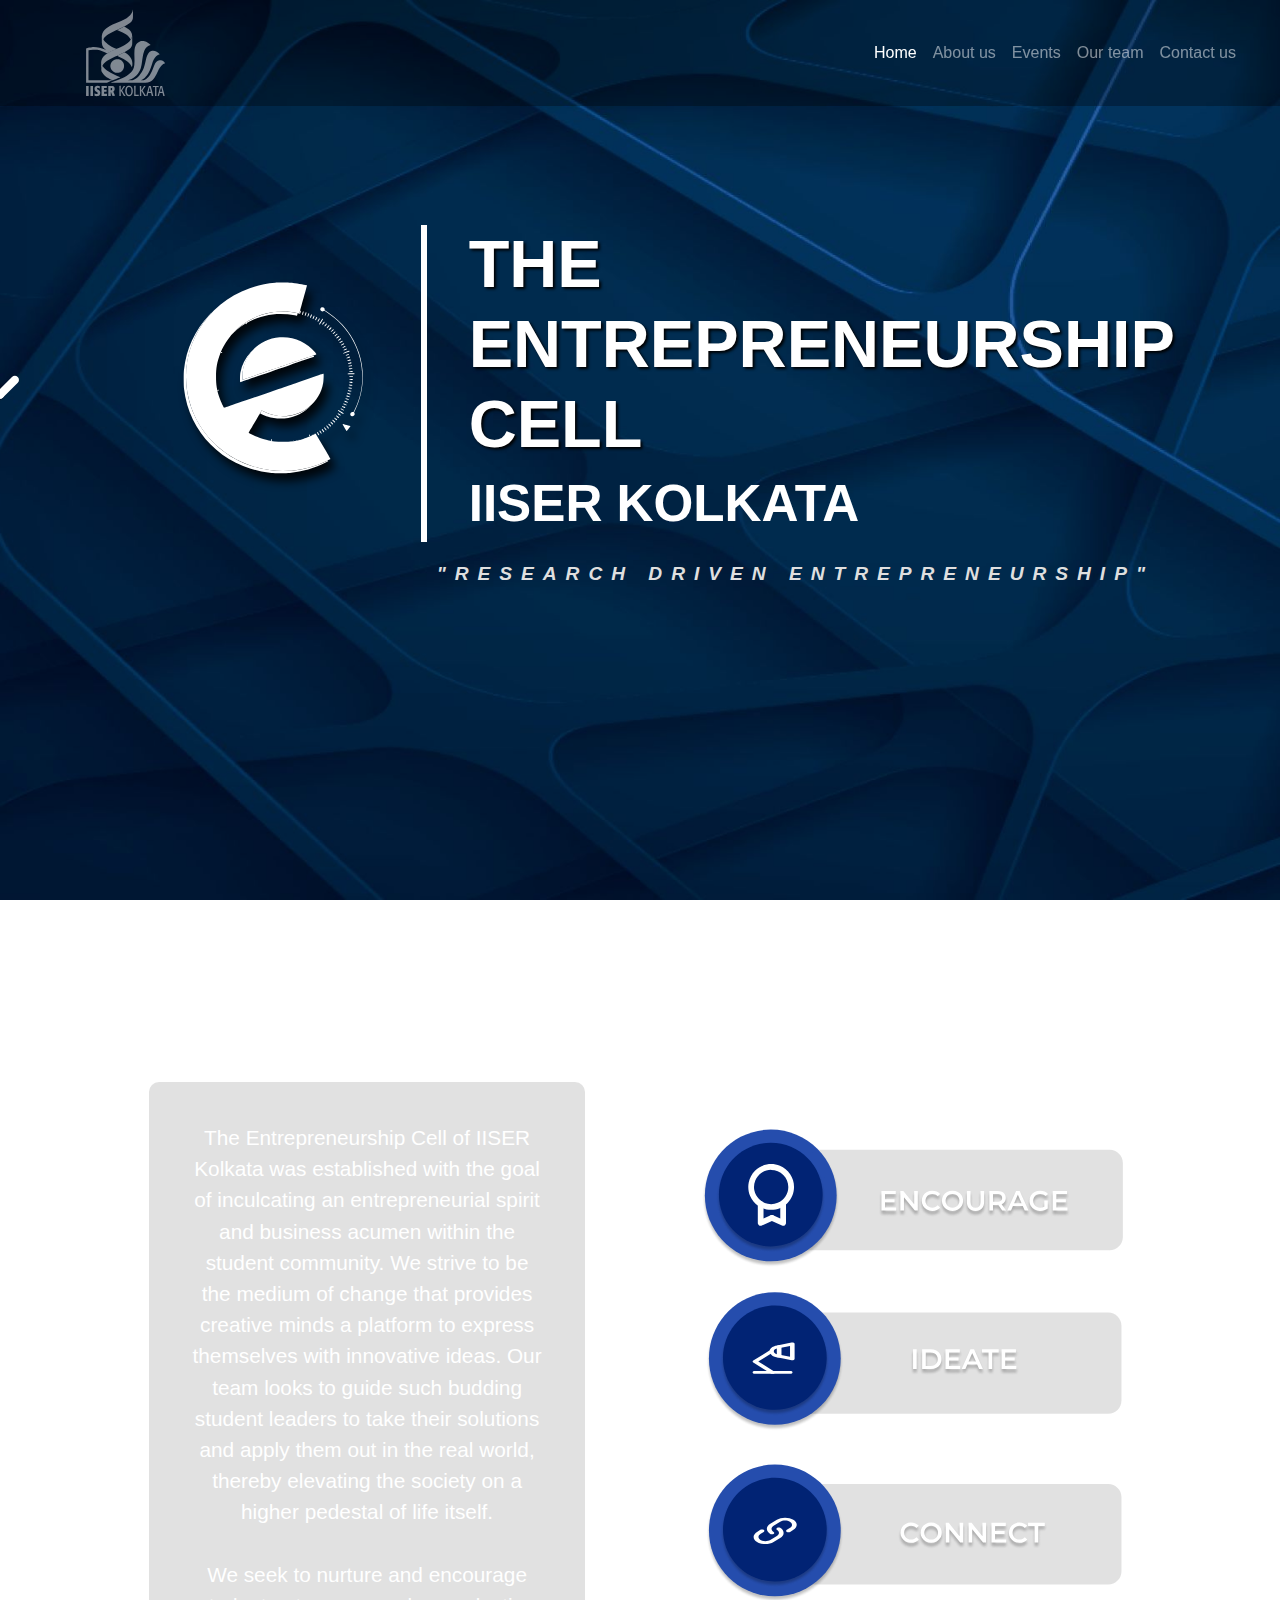
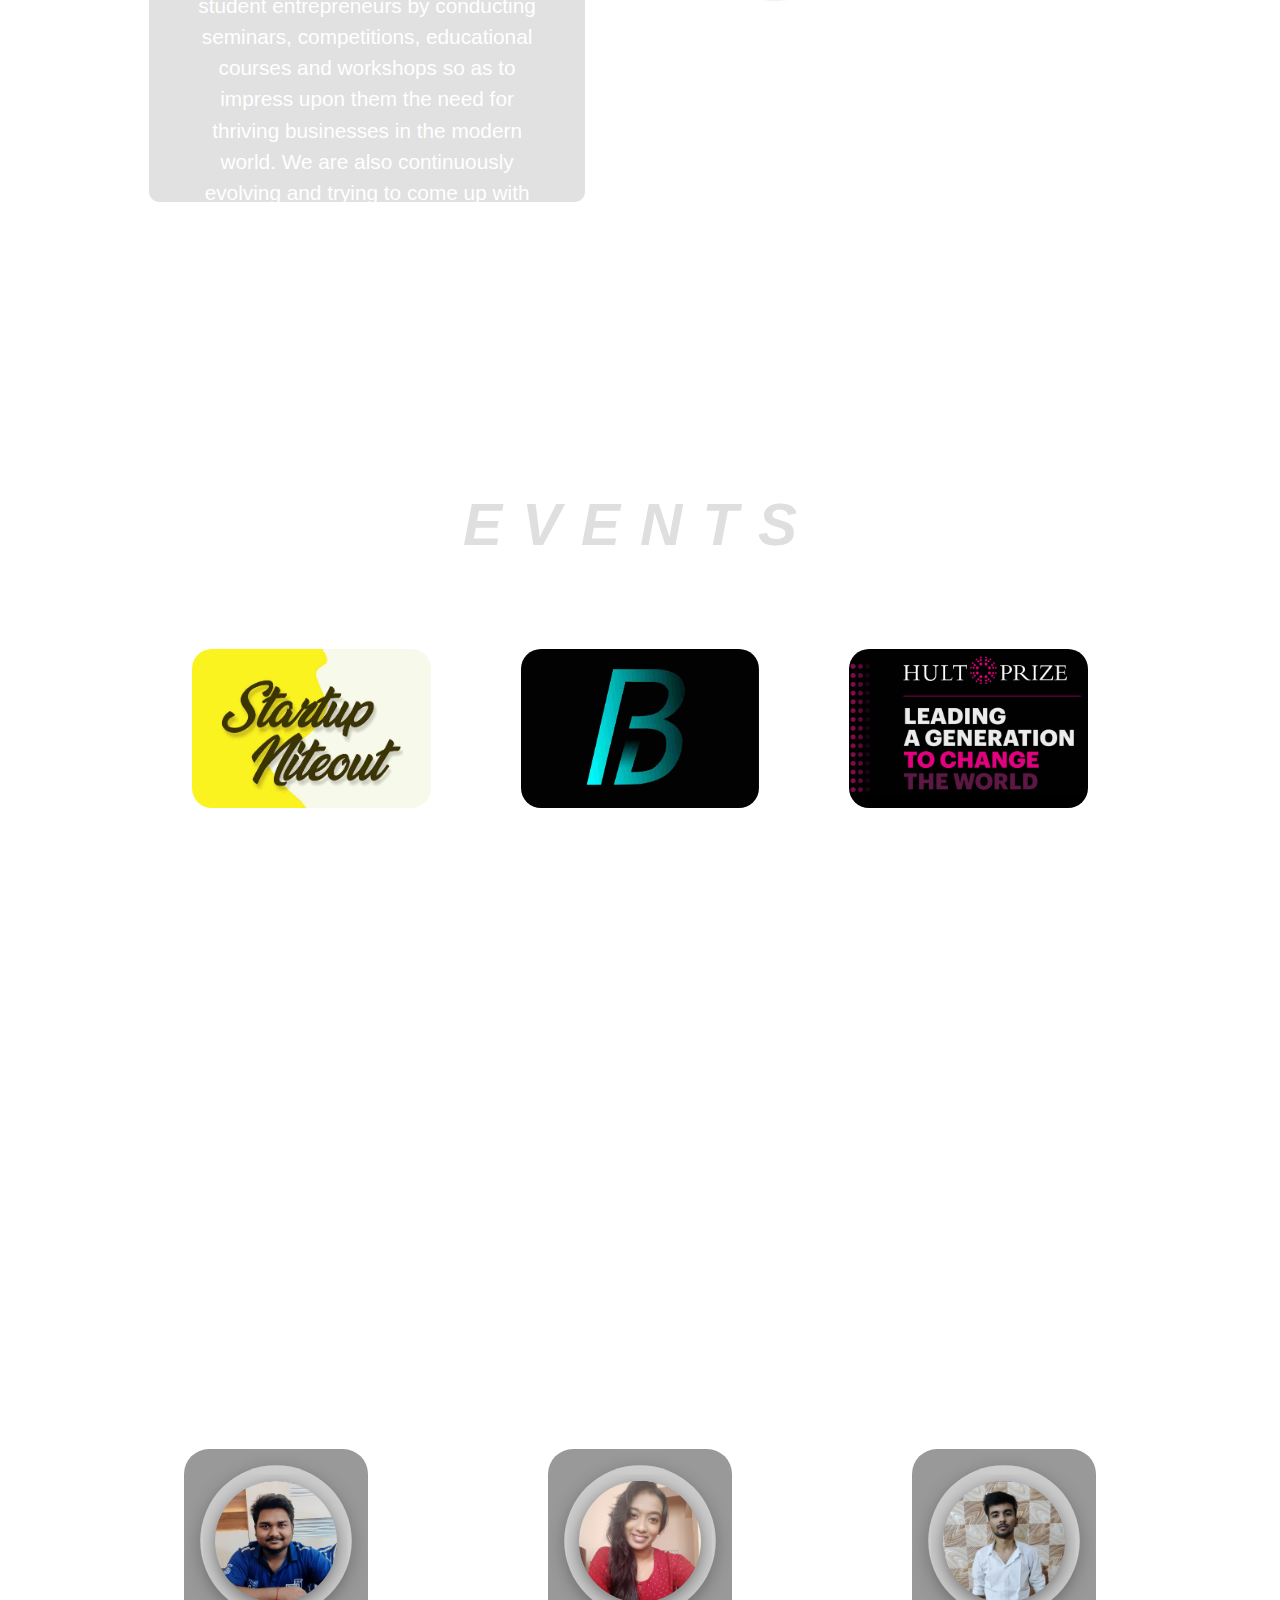
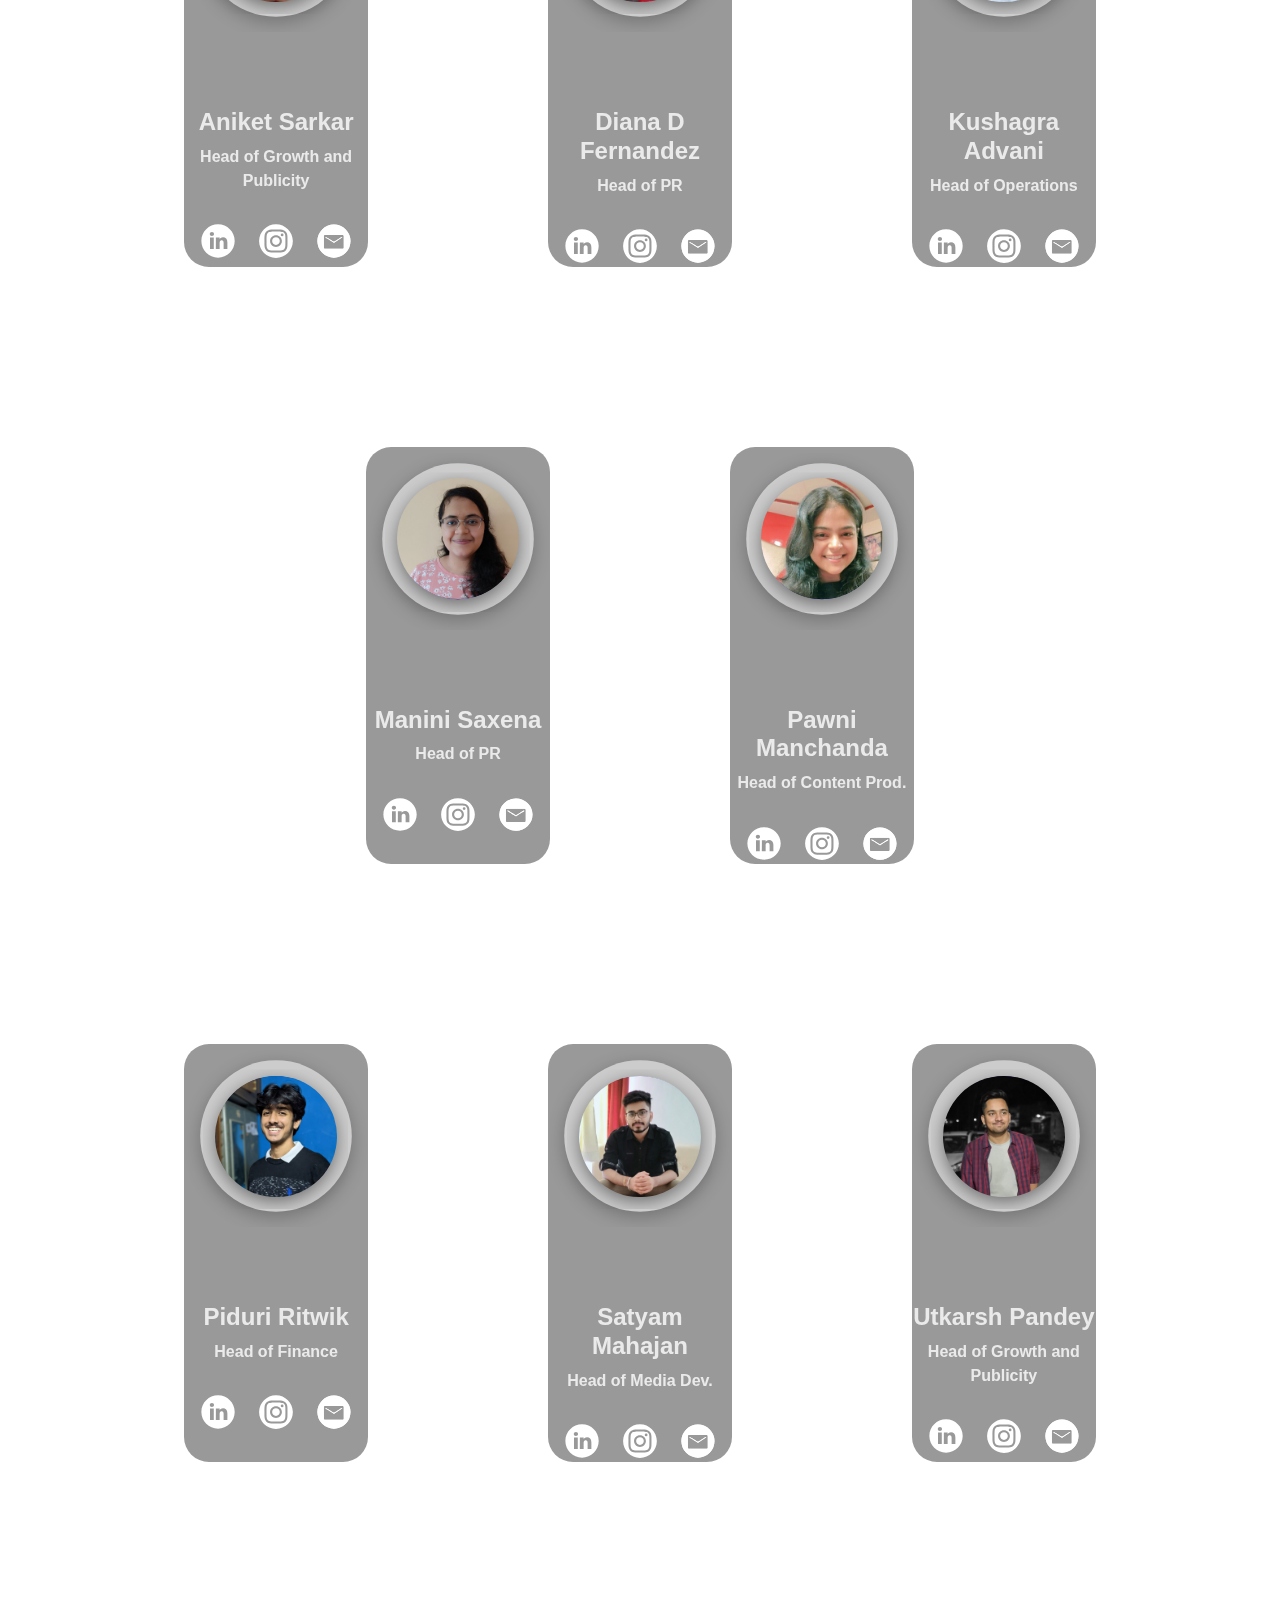
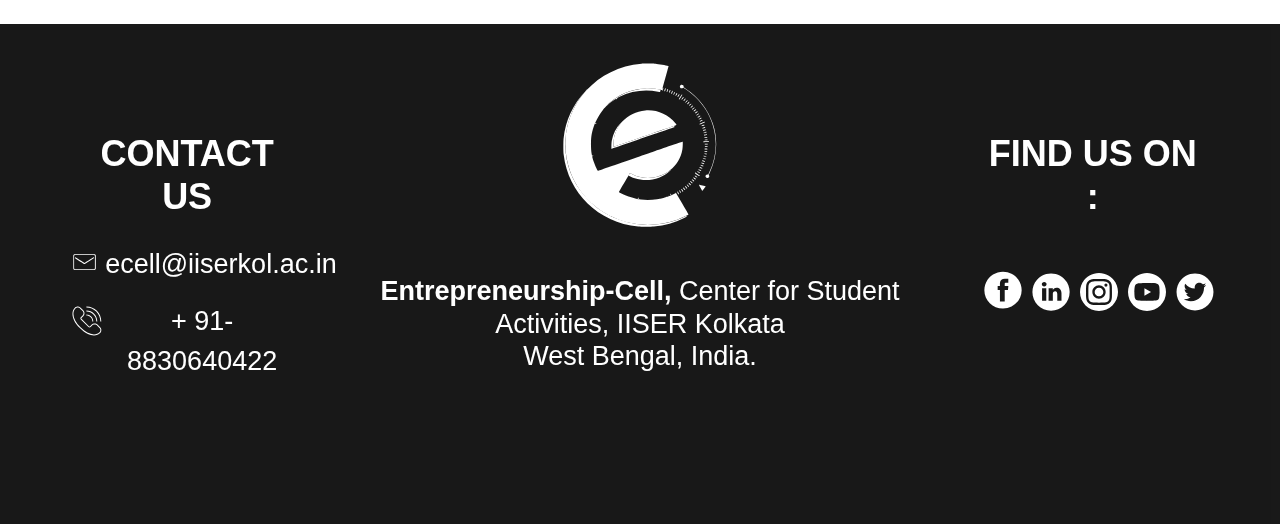
<file: index.html>
<!DOCTYPE html>
<html lang="en">
  <head>
    <meta charset="utf-8">
    <meta http-equiv="X-UA-Compatible" content="IE=edge">
    <meta name="viewport" content="width=device-width, initial-scale=1">
    <link rel="icon" href="./imges/icons/ecell1.svg" type="image/gif" sizes="16x16">
    <meta name="author" content="Amardeepsingh Kushwah">
    <title>e-cell | IISER Kolkata </title>
    <meta name="title" content="e-cell | IISER Kolkata ">
    <meta name="description" content="We foster the kindling of an entrepreneurial spirit in the student community & promote the conversion of fledgling ideas into real-world businesses.">

    <!-- Open Graph / Facebook -->
    <meta property="og:type" content="website">
    <meta property="og:url" content="https://https://ecelliiserk.com//">
    <meta property="og:title" content="e-cell | IISER Kolkata ">
    <meta property="og:description" content="We foster the kindling of an entrepreneurial spirit in the student community & promote the conversion of fledgling ideas into real-world businesses.">
    <meta property="og:image" content="https://ecell.space/assets/meta-tags-16a33a6a8531e519cc0936fbba0ad904e52d35f34a46c97a2c9f6f7dd7d336f2.png">

    <!-- Twitter -->
    <meta property="twitter:card" content="summary_large_image">
    <meta property="twitter:url" content="https://ecelliiserk.com/">
    <meta property="twitter:title" content="e-cell | IISER Kolkata ">
    <meta property="twitter:description" content="We foster the kindling of an entrepreneurial spirit in the student community & promote the conversion of fledgling ideas into real-world businesses.">
    <meta property="twitter:image" content="https://ecell.space/assets/meta-tags-16a33a6a8531e519cc0936fbba0ad904e52d35f34a46c97a2c9f6f7dd7d336f2.png">

    <!-- Bootstrap core CSS -->
    <link href="./css/bootstrap.min.css" rel="stylesheet">

    <!-- Custom styles for this template -->
    <link href="./css/css.css" rel="stylesheet">



  </head >
    <body data-spy="scroll" data-target=".navbar" data-offset="50" style="position: relative;">

      <nav class="navbar navbar-expand-md navbar-dark fixed-top initial " style="z-index:20;" id="e4">
        <a class="navbar-brand" style="padding: 0 0 0 5vw;"> <img src="./images/icons/iiserk.svg" style="width:10vh;opacity:0.5;" alt=""> </a>
        <button class="navbar-toggler" onclick="darken()" type="button" data-toggle="collapse" data-target="#collapsibleNavbar">
          <span class="navbar-toggler-icon"></span>
        </button>
        <div class="collapse navbar-collapse" data-toggle="collapse" data-target="#collapsibleNavbar" id="collapsibleNavbar" >
          <ul class="navbar-nav" id="nb-ul" style="position:relative;text-align: center;">
            <li></li>
            <li></li>
            <li class="nav-item">
              <a class="nav-link" onclick="darken()"   href="#section1">Home</a>
            </li>
            <li class="nav-item">
              <a class="nav-link" onclick="darken()"  href="#section2">About us</a>
            </li>
            <li class="nav-item">
              <a class="nav-link" onclick="darken()"  href="#section3">Events</a>
            </li>
            <li class="nav-item">
              <a class="nav-link" onclick="darken()"  href="#section4">Our team</a>
            </li>
            <li class="nav-item">
              <a class="nav-link" onclick="darken()"  href="#section5">Contact us </a>
            </li>
          </ul>
        </div>
      </nav>

      <div class="" >
        <div class="parallax kolkata " id="section1" >
            <div class="blur" style="height: 100vh;">
              <div class="row center">
                <div class="col-md-4 vl" >
                  <img src="./images/icons/ecell.svg" alt="" class="logo">
                </div>
                <div class="col-md-8">
                  <div class="" >
                    <div class="ls" >
                      <h1 class="pg_title" style="position:relative;left:3vh" >
                        THE <br>
                        ENTREPRENEURSHIP <br>
                        CELL <br>
                      </h1>
                      <h1 style="color: white;text-align: left;font-size: 4vw; position:relative;left:3vh">
                        <b>IISER KOLKATA</b>
                      </h1>
                    </div>
                    <div class="ss" >
                        <h1 class="pg_title" >
                          <b>E-CELL</b> <br>
                        </h1>
                        <h1 style="color: white;text-align: center;font-weight: bold;font-size: 4vh;">
                          <b> IISER KOLKATA </b>
                        </h1>
                        <br>
                        <p style="color: white;text-align: center;font-size: 5.1vw;font-style: italic;text-align: center;font-weight: bold;letter-spacing: 0.7vw; color: #DFDFDF;">"RESEARCH DRIVEN ENTREPRENEURSHIP"</p>
                    </div>
                  </div>
                </div>
              </div>
              <div class="row" style="position:relative;top:27vh;">
                <div class="col-md-4">

                </div>
                <div class="col-md-8">
                  <p class="ls" style="color: white;text-align: center;font-size: 1.5vw;font-style: italic;text-align: left;font-weight: bold;letter-spacing: 0.7vw; color: #DFDFDF;">"RESEARCH DRIVEN ENTREPRENEURSHIP"</p>
                </div>
              </div>
              <div class="">
          </div>

            <a  href="#section2"><div class="arrow bounce"></div></a>
          </div>
        </div >

        <div class="parallax about_us " id="section2">
          <div class="blur2 mng_h2c" id="inc-l">
            <div class="row ">
              <div class="col-md-1"></div>

              <div class="col-md-10">
                <div class="row">
                  <br><br><br>
                  <div class="col-md-6 " style="padding:10vh 0vh 10vh 0vh;" >
                    <h1 style="color: white;text-align: center;">ABOUT US</h1>
                    <div class="" style="height:4vh;">
                    </div>
                    <div class="dark_bg" style="overflow: scroll;height:80vh;">
                      The Entrepreneurship Cell of IISER Kolkata was established with the goal of inculcating an entrepreneurial spirit and business acumen within the student community. We strive to be the medium of change that provides creative minds a platform to express themselves with innovative ideas. Our team looks to guide such budding student leaders to take their solutions and apply them out in the real world, thereby elevating the society on a higher pedestal of life itself.<br><br>We seek to nurture and encourage student entrepreneurs by conducting seminars, competitions, educational courses and workshops so as to impress upon them the need for thriving businesses in the modern world. We are also continuously evolving and trying to come up with more initiatives to realise our vision<br><br>One of our guiding principles is to demonstrate how science, technology and research are inherently intertwined with business. We seek to impress upon the wider community the pivotal role entrepreneurship plays in shaping our present-day social construct.<br><br>Ultimately, we hope to kindle a flame which spawns the next generation of scientifically- driven entrepreneurs, who bring about a positive transformation at a personal as well as the societal scale.
                    </div>
                  </div>

                  <div class="col-md-6 " style="padding:10vh 0vh 10vh 0vh;" >

                    <h1 style="color: white;text-align: center;">OUR VISION</h1>
                    <br>
                    <div class="" style="padding:5vh 0vh 5vh 0vh;">
                      <div class="row"  style="position:relative;left:10%">
                        <div class="col-lg-12">
                          <div class="" >
                            <img src="./images/icons/our_vision1.svg" style="width:80%;" alt="">
                          </div>
                        </div>
                      </div>
                      <div class="row" style="position:relative;left:10%">
                        <div class="col-lg-12">
                          <div class="" >
                            <img src="./images/icons/our_vision2.svg" style="width:80%;" alt="">
                          </div>
                        </div>
                      </div>
                      <div class="row" style="position:relative;left:10%">
                        <div class="col-lg-12">
                          <div class="" >
                            <img src="./images/icons/our_vision3.svg" style="width:80%;" alt="">
                          </div>
                        </div>
                      </div>
                    </div>
                  </div>
                </div>
              </div>

              <div class="col-md-1"></div>
            </div>
          </div>
        </div >

        <div class="parallax events" id="section3">
          <div class="blur3" id="">
            <div class="row" style="padding:22vh 5vw 18vh 5vw">
              <div class="col-md-1"></div>
              <div class="col-md-10">
                <h1 style="color: white;text-align: center;font-size:6.5vh ;font-style: italic;text-align: center;font-weight: bold;letter-spacing: 20px; color: #DFDFDF;">EVENTS</h1>
                <br><br>
                <div class="row">
                  <div class="col-md-4" style="padding:15px;"  onclick="exp1()">
                    <div class="" id="e1" style="padding-top: 2vh;">
                      <img src="./images/events/bpb.jpg" id="event" class="" style="width:80%; position: relative;left:10%;border-radius:20px;" alt="">
                      <h1 class="white-txt" style="font-size:3vh;padding: 5vh 0 2vh 0;text-align:center;"> <b>BUSINESS PE BAATEIN</b> </h1>
                      <div class="hidden" style="overflow: scroll;height:30vh;" id="e1t">
                        <p style="color: white;padding: 0vh 4vh 0vh 4vh;text-align: center;">Business pe Baatein is an online webinar series organized by ECell IISERK. This initiative envisages inculcating an entrepreneurial spirit among our student community through a series of talks by eminent guest speakers. One of the most successful ventures of our organization, this talkshow attracts participants from across the country. The series was inaugurated in October 2020, and is running successfully till date on a monthly basis</p>
                      </div>
                    </div>
                  </div>
                  <div class="col-md-4 " style="padding:15px;"  onclick="exp2()">
                    <div class="" id="e2" style="padding-top: 2vh;">
                      <img src="./images/events/sn.jpg" style="width:80%; ;position: relative;left:10%;border-radius:20px;" alt="">
                      <h1 class="white-txt" style="font-size:3vh;padding: 5vh 0 2vh 0;text-align:center;"> <b>STARTUP NITEOUT</b> </h1>
                      <div class="hidden" style="overflow: scroll;height:30vh;" id="e2t">
                        <p style="color: white;padding: 0vh 4vh 0vh 4vh;text-align: center;">Startup Niteout is an event organized jointly by the ECell IISER Kolkata and Learning While Travelling each week. The format of the program is majorly based as an informal group discussion on various startup problems and their possible solutions. However, the event encompasses an extensive range of domains, as the participants also engage in networking, startup pitching, incubation mentorship and much more. </p>
                      </div>
                    </div>
                  </div>
                  <div class="col-md-4" style="padding:15px;"  onclick="exp3()">
                    <div class="" id="e3"style="padding-top: 2vh;">
                      <img src="./images/events/hp.jpg" style="width:80%; ;position: relative;left:10%;border-radius:20px;" alt="">
                      <h1 class="white-txt" style="font-size:3vh;padding: 5vh 0 2vh 0;text-align:center;"> <b>HULT PRIZE</b> </h1>
                      <div class="hidden" style="overflow: scroll;height:30vh;" id="e3t">
                        <p style="color: white;padding: 0vh 4vh 0vh 4vh;text-align: center;">The ECell of IISER Kolkata,in continuation of it's proud tradition, has partnered yet again with the Hult Foundation to bring a unique opportunity for our students: the On Campus round of Hult Prize 2020-21. The Hult Prize is an annual, year-long competition that crowd-sources ideas from college students after challenging them to solve a pressing social issue around topics such as food security, water access, energy, and education. The winners of the final round of this competition receive 1 million US dollars as seed capital for launching there enterprise. <br>
                        The On Campus round of IISER Kolkata will serve as a highway for our students to directly move to the regional round, and stand a chance to compete with other student leaders to represent India at the international round. The Hult Prize is one of the most coveted awards in social entrepreneurship, and our collaboration with the same aspires to foster student businesses who can drive such give back to the society.</p>
                      </div>
                    </div>
                    </div>
                </div>
              </div>
              <div onmouse class="col-md-1"></div>
            </div>
          </div>
        </div >

        <div class="parallax about_us" id="section4">
          <div class="" id="">
            <div class="" style="padding:4vh;">

            </div>
            <h1 style="color: white;text-align: center;font-weight: bold;font-size: 8vh; padding:4vh;">
              MEET OUR TEAM
            </h1>
            <div class="row">
              <div class="col-md-1"></div>
              <div class="col-md-10">
                <div class="row">
                  <div class="col-md-4" style=" padding:10vh; border-radius:10px;">
                    <div class="" style="background-color:rgba(0,0,0,0.4);border-radius:25px;height:100%;">
                      <div class="" style="height:60%; border-radius:25px 25px 0px 0px;">
                        <div class="zoom1">
                          <img src="./images/icons/circle.svg" class="" alt="" style="height:100%;width:100%;position:relative;left:0%;top:50%;">
                          <img src="./images/team/aniket.jpg" class="" alt="" style="border-radius: 125px;height:66%;width:66%;position:absolute;left:17%;top:17%;">
                        </div>
                      </div>
                      <div class="" style="height:40%; border-radius:0px 0px 25px 25px;">
                          <div class="" style="height:5%">
                          </div>
                          <div class="" style="text-align:center;">
                            <h1 style="font-size: 150%; color: white; opacity:0.8;"><b>Aniket Sarkar</b></h1>
                            <p style="color:white;opacity:0.8;"><b>Head of Growth and Publicity</b></p>
                          </div>
                          <div class="">
                            <div class="grid-container ">
                              <div class="zoom2" style="height:12vh;">
                                <a target="_blank" href="https://www.linkedin.com/in/aniket-sarkar-18862a20b"><img src="./images/icons/linkedin.svg" alt="" style="width:70%;left:15%;top:5%;position:relative;"></a>
                              </div>
                              <div class="zoom2" style="height:12vh;">
                                <a target="_blank" href="https://facebook.com/profile.php?id=100042230582968&ref=content_filter"><img src="./images/icons/insta1.svg" alt="" style="width:70%;left:15%;top:5%;position:relative;"></a>
                              </div>
                              <div class="zoom2" style="height:12vh;">
                                <a target="_blank" href="mailto:aniketsarkar4903@gmail.com"><img src="./images/icons/mail.svg" alt="" style="width:70%;left:15%;top:5%;position:relative;"></a>
                              </div>
                            </div>
                          </div>
                      </div>
                    </div>
                  </div>
                  <div class="col-md-4" style=" padding:10vh; border-radius:10px;">
                    <div class="" style="background-color:rgba(0,0,0,0.4);border-radius:25px;height:100%;">
                      <div class="" style="height:60%; border-radius:25px 25px 0px 0px;">
                        <div class="zoom1">
                          <img src="./images/icons/circle.svg" class="" alt="" style="height:100%;width:100%;position:relative;left:0%;top:50%;">
                          <img src="./images/team/daina.jpg" class="" alt="" style="border-radius: 125px;height:66%;width:66%;position:absolute;left:17%;top:17%;">
                        </div>
                      </div>
                      <div class="" style="height:40%; border-radius:0px 0px 25px 25px;">
                          <div class="" style="height:5%">
                          </div>
                          <div class="" style="text-align:center;">
                            <h1 style="font-size: 150%; color: white; opacity:0.8;"><b>Diana D Fernandez</b></h1>
                            <p style="color:white;opacity:0.8;"><b>Head of PR</b></p>
                          </div>
                          <div class="">
                            <div class="grid-container ">
                              <div class="zoom2" style="height:12vh;">
                                <a target="_blank" href="https://www.linkedin.com/in/diana-denzil-fernandez-51b684210"><img src="./images/icons/linkedin.svg" alt="" style="width:70%;left:15%;top:5%;position:relative;"></a>
                              </div>
                              <div class="zoom2" style="height:12vh;">
                                <a target="_blank" href="https://www.instagram.com/dianadenzil/"><img src="./images/icons/insta1.svg" alt="" style="width:70%;left:15%;top:5%;position:relative;"></a>
                              </div>
                              <div class="zoom2" style="height:12vh;">
                                <a target="_blank" href="mailto:ddf20ms211@iiserkol.ac.in"><img src="./images/icons/mail.svg" alt="" style="width:70%;left:15%;top:5%;position:relative;"></a>
                              </div>
                            </div>
                          </div>
                      </div>
                    </div>
                  </div>
                  <div class="col-md-4" style=" padding:10vh; border-radius:10px;">
                    <div class="" style="background-color:rgba(0,0,0,0.4);border-radius:25px;height:100%;">
                      <div class="" style="height:60%; border-radius:25px 25px 0px 0px;">
                        <div class="zoom1">
                          <img src="./images/icons/circle.svg" class="" alt="" style="height:100%;width:100%;position:relative;left:0%;top:50%;">
                          <img src="./images/team/kushagra.jpg" class="" alt="" style="border-radius: 125px;height:66%;width:66%;position:absolute;left:17%;top:17%;">
                        </div>
                      </div>
                      <div class="" style="height:40%; border-radius:0px 0px 25px 25px;">
                          <div class="" style="height:5%">
                          </div>
                          <div class="" style="text-align:center;">
                            <h1 style="font-size: 150%; color: white; opacity:0.8;"><b>Kushagra Advani</b></h1>
                            <p style="color:white;opacity:0.8;"><b>Head of Operations</b></p>
                          </div>
                          <div class="">
                            <div class="grid-container ">
                              <div class="zoom2" style="height:12vh;">
                                <a target="_blank" href="https://www.linkedin.com/in/kushagra-advani-495a0520b"><img src="./images/icons/linkedin.svg" alt="" style="width:70%;left:15%;top:5%;position:relative;"></a>
                              </div>
                              <div class="zoom2" style="height:12vh;">
                                <a target="_blank" href="https://www.instagram.com/_kushagram._/"><img src="./images/icons/insta1.svg" alt="" style="width:70%;left:15%;top:5%;position:relative;"></a>
                              </div>
                              <div class="zoom2" style="height:12vh;">
                                <a target="_blank" href="mailto:ka20ms192@iiserkol.ac.in"><img src="./images/icons/mail.svg" alt="" style="width:70%;left:15%;top:5%;position:relative;"></a>
                              </div>
                            </div>
                          </div>
                      </div>
                    </div>
                  </div>
                </div>
                <div class="row">
                  <div class="col-md-2"></div>
                  <div class="col-md-4" style=" padding:10vh; border-radius:10px;">
                    <div class="" style="background-color:rgba(0,0,0,0.4);border-radius:25px;height:100%;">
                      <div class="" style="height:60%; border-radius:25px 25px 0px 0px;">
                        <div class="zoom1">
                          <img src="./images/icons/circle.svg" class="" alt="" style="height:100%;width:100%;position:relative;left:0%;top:50%;">
                          <img src="./images/team/manini.jpg" class="" alt="" style="border-radius: 125px;height:66%;width:66%;position:absolute;left:17%;top:17%;">
                        </div>
                      </div>
                      <div class="" style="height:40%; border-radius:0px 0px 25px 25px;">
                          <div class="" style="height:5%">
                          </div>
                          <div class="" style="text-align:center;">
                            <h1 style="font-size: 150%; color: white; opacity:0.8;"><b>Manini Saxena</b></h1>
                            <p style="color:white;opacity:0.8;"><b>Head of PR</b></p>
                          </div>
                          <div class="">
                            <div class="grid-container ">
                              <div class="zoom2" style="height:12vh;">
                                <a target="_blank" href="https://www.linkedin.com/in/manini-saxena-294173214">
                                  <img src="./images/icons/linkedin.svg" alt="" style="width:70%;left:15%;top:5%;position:relative;">
                                </a>
                              </div>
                              <div class="zoom2" style="height:12vh;">
                                <a target="_blank" href="https://www.instagram.com/manini_208/"><img src="./images/icons/insta1.svg" alt="" style="width:70%;left:15%;top:5%;position:relative;"></a>
                              </div>
                              <div class="zoom2" style="height:12vh;">
                                <a target="_blank" href="mailto:ms20ms190@iiserkol.ac.in"><img src="./images/icons/mail.svg" alt="" style="width:70%;left:15%;top:5%;position:relative;"></a>
                              </div>
                            </div>
                          </div>
                      </div>
                    </div>
                  </div>
                  <div class="col-md-4" style=" padding:10vh; border-radius:10px;">
                    <div class="" style="background-color:rgba(0,0,0,0.4);border-radius:25px;height:100%;">
                      <div class="" style="height:60%; border-radius:25px 25px 0px 0px;">
                        <div class="zoom1">
                          <img src="./images/icons/circle.svg" class="" alt="" style="height:100%;width:100%;position:relative;left:0%;top:50%;">
                          <img src="./images/team/pawni.jpeg" class="" alt="" style="border-radius: 125px;height:66%;width:66%;position:absolute;left:17%;top:17%;">
                        </div>
                      </div>
                      <div class="" style="height:40%; border-radius:0px 0px 25px 25px;">
                          <div class="" style="height:5%">
                          </div>
                          <div class="" style="text-align:center;">
                            <h1 style="font-size: 150%; color: white; opacity:0.8;"><b>Pawni Manchanda</b></h1>
                            <p style="color:white;opacity:0.8;"><b>Head of Content Prod.</b></p>
                          </div>
                          <div class="">
                            <div class="grid-container ">
                              <div class="zoom2" style="height:12vh;">
                                <a target="_blank" href="https://www.linkedin.com/in/pawni-manchanda-3b498720b/"><img src="./images/icons/linkedin.svg" alt="" style="width:70%;left:15%;top:5%;position:relative;"></a>
                              </div>
                              <div class="zoom2" style="height:12vh;">
                                <a target="_blank" href="https://www.facebook.com/profile.php?id=100008044998540"><img src="./images/icons/insta1.svg" alt="" style="width:70%;left:15%;top:5%;position:relative;"></a>
                              </div>
                              <div class="zoom2" style="height:12vh;">
                                <a target="_blank" href="mailto:pm20ms229@iiserkol.ac.in"><img src="./images/icons/mail.svg" alt="" style="width:70%;left:15%;top:5%;position:relative;"></a>
                              </div>
                            </div>
                          </div>
                      </div>
                    </div>
                  </div>
                  <div class="col-md-2"></div>
                </div>
                <div class="row">
                  <div class="col-md-4" style=" padding:10vh; border-radius:10px;">
                    <div class="" style="background-color:rgba(0,0,0,0.4);border-radius:25px;height:100%;">
                      <div class="" style="height:60%; border-radius:25px 25px 0px 0px;">
                        <div class="zoom1">
                          <img src="./images/icons/circle.svg" class="" alt="" style="height:100%;width:100%;position:relative;left:0%;top:50%;">
                          <img src="./images/team/ritwik.jpg" class="" alt="" style="border-radius: 125px;height:66%;width:66%;position:absolute;left:17%;top:17%;">
                        </div>
                      </div>
                      <div class="" style="height:40%; border-radius:0px 0px 25px 25px;">
                          <div class="" style="height:5%">
                          </div>
                          <div class="" style="text-align:center;">
                            <h1 style="font-size: 150%; color: white; opacity:0.8;"><b>Piduri Ritwik</b></h1>
                            <p style="color:white;opacity:0.8;"><b>Head of Finance</b></p>
                          </div>
                          <div class="">
                            <div class="grid-container ">
                              <div class="zoom2" style="height:12vh;">
                                <a target="_blank" href="https://www.linkedin.com/in/ritwik-piduri-632073214/">
                                  <img src="./images/icons/linkedin.svg" alt="" style="width:70%;left:15%;top:5%;position:relative;">
                                </a>
                              </div>
                              <div class="zoom2" style="height:12vh;">
                                <a><img src="./images/icons/insta1.svg" alt="" style="width:70%;left:15%;top:5%;position:relative;"></a>
                              </div>
                              <div class="zoom2" style="height:12vh;">
                                <a target="_blank" href="mailto:pr20ms227@iiserkol.ac.in"><img src="./images/icons/mail.svg" alt="" style="width:70%;left:15%;top:5%;position:relative;"></a>
                              </div>
                            </div>
                          </div>
                      </div>
                    </div>
                  </div>
                  <div class="col-md-4" style=" padding:10vh; border-radius:10px;">
                    <div class="" style="background-color:rgba(0,0,0,0.4);border-radius:25px;height:100%;">
                      <div class="" style="height:60%; border-radius:25px 25px 0px 0px;">
                        <div class="zoom1">
                          <img src="./images/icons/circle.svg" class="" alt="" style="height:100%;width:100%;position:relative;left:0%;top:50%;">
                          <img src="./images/team/satyam.jpg" class="" alt="" style="border-radius: 125px;height:66%;width:66%;position:absolute;left:17%;top:17%;">
                        </div>
                      </div>
                      <div class="" style="height:40%; border-radius:0px 0px 25px 25px;">
                          <div class="" style="height:5%">
                          </div>
                          <div class="" style="text-align:center;">
                            <h1 style="font-size: 150%; color: white; opacity:0.8;"><b>Satyam Mahajan</b></h1>
                            <p style="color:white;opacity:0.8;"><b>Head of Media Dev.</b></p>
                          </div>
                          <div class="">
                            <div class="grid-container ">
                              <div class="zoom2" style="height:12vh;">
                                <a target="_blank" href="https://www.linkedin.com/in/ritwik-piduri-632073214/"><img src="./images/icons/linkedin.svg" alt="" style="width:70%;left:15%;top:5%;position:relative;"></a>
                              </div>
                              <div class="zoom2" style="height:12vh;">
                                <a target="_blank" href="https://www.facebook.com/profile.php?id=100008044998540"><img src="./images/icons/insta1.svg" alt="" style="width:70%;left:15%;top:5%;position:relative;"></a>
                              </div>
                              <div class="zoom2" style="height:12vh;">
                                <a target="_blank" href="mailto:pr20ms227@iiserkol.ac.in"><img src="./images/icons/mail.svg" alt="" style="width:70%;left:15%;top:5%;position:relative;"></a>
                              </div>
                            </div>
                          </div>
                      </div>
                    </div>
                  </div>
                  <div class="col-md-4" style=" padding:10vh; border-radius:10px;">
                    <div class="" style="background-color:rgba(0,0,0,0.4);border-radius:25px;height:100%;">
                      <div class="" style="height:60%; border-radius:25px 25px 0px 0px;">
                        <div class="zoom1">
                          <img src="./images/icons/circle.svg" class="" alt="" style="height:100%;width:100%;position:relative;left:0%;top:50%;">
                          <img src="./images/team/utkarsh.jpg" class="" alt="" style="border-radius: 125px;height:66%;width:66%;position:absolute;left:17%;top:17%;">
                        </div>
                      </div>
                      <div class="" style="height:40%; border-radius:0px 0px 25px 25px;">
                          <div class="" style="height:5%">
                          </div>
                          <div class="" style="text-align:center;">
                            <h1 style="font-size: 150%; color: white; opacity:0.8;"><b>Utkarsh Pandey</b></h1>
                            <p style="color:white;opacity:0.8;"><b>Head of Growth and Publicity</b></p>
                          </div>
                          <div class="">
                            <div class="grid-container ">
                              <div class="zoom2" style="height:12vh;">
                                <a target="_blank" href="https://www.linkedin.com/in/utkarsh-pandey-59720720b"><img src="./images/icons/linkedin.svg" alt="" style="width:70%;left:15%;top:5%;position:relative;"></a>

                              </div>
                              <div class="zoom2" style="height:12vh;">
                                <a target="_blank" href="https://www.instagram.com/u_.t_.k_.a_.r_.s_h_/">
                                  <img src="./images/icons/insta1.svg" alt="" style="width:70%;left:15%;top:5%;position:relative;">
                                </a>
                              </div>
                              <div class="zoom2" style="height:12vh;">
                                <a target="_blank" href="mailto:up20ms171@iiserkol.ac.in"><img src="./images/icons/mail.svg" alt="" style="width:70%;left:15%;top:5%;position:relative;"></a>
                              </div>
                            </div>
                          </div>
                      </div>
                    </div>
                  </div>
                </div>
              </div>
              <div class="col-md-1"></div>
            </div>
            <div class="" style="padding:4vh;">

            </div>
          </div>
        </div >

        <div class="" id="section5" style="background-color:#000000;opacity: 0.9;text-align:center; padding:8vh 4vw 8vh 4vw">
          <div class="row">
            <div style="padding : 4vh;" class="col-md-3">
              <div class="" >
                <h1 style="color:white;font-size:4vh;"> <b> <b> CONTACT US </b> </b> </h1>
                <div class="" style="padding : 2vh 0 2vh 0;">
                  <div class="grid-container3">
                    <div class="">
                      <img src="./images/icons/mailto.svg" style="width:25px; position:relative;top:5px;"alt="">
                    </div>
                    <div class="">
                      <a target="_blank" href="mailto:ecell@iiserkol.ac.in">
                        <p style="color:white;font-size: 3vh ;text-align:center;padding:0px 0px 0px 0px;" >ecell@iiserkol.ac.in</p>
                      </a>
                    </div>
                  </div>
                  <div class="grid-container3">
                    <div class="">
                      <img src="./images/icons/call.svg" style="width:30px; position:relative;top:5px;" alt="">
                    </div>
                    <div class="">
                      <p style="color:white;font-size: 3vh ;text-align:center;padding:0px 0px 0px 10px;" >+ 91-8830640422</p>
                    </div>
                  </div>
                </div>
              </div>
            </div>
            <div style="padding : vh" class="col-md-6" >
              <div class="" style=" position: relative; top:-10%;">
                <a href="https://ecelliiserk.com/"><img class="zoom4" src="./images/icons/ecell.svg" style="width:20vh;" alt=""></a>
                <div class="" style="padding:1.5vh">

                </div>
                <h1 style="color:white;font-size:6vh;"> <b> <b> <b>  </b> </b> </b> </h1>
                <h1 style="color:white;font-size:3vh;"><b> <b> Entrepreneurship-Cell,</b> </b>Center for Student Activities, IISER Kolkata<br> West Bengal, India.</h1>
              </div>
            </div>
            <div style="padding : 4vh ;" class="col-md-3">
              <div class="tl">

              </div>

              <div class="">
                <h1 class="ls" style="color:white;font-size:4vh;"> <b> <b> FIND US ON : </b> </b> </h1>

                <div class="grid-container2 " style="padding: 5vh 0vh 0vh 0vh ;">
                  <div class="zoom3">
                    <a href="https://www.facebook.com/ecelliiserk/">
                    <img src="./images/icons/facebook.svg" alt="" style="width:100%;left:15%;top:0%;position:relative;" >
                    </a>
                  </div>
                  <div class="zoom3">
                    <a href="https://in.linkedin.com/company/e-cell-iiser-kolkata">
                    <img src="./images/icons/linkedin.svg" alt="" style="width:100%;left:15%;top:5%;position:relative;" >
                    </a>
                  </div>
                  <div class="zoom3">
                    <a href="https://www.instagram.com/ecelliiserk/">
                    <img src="./images/icons/insta.svg" alt="" style="width:100%;left:15%;top:5%;position:relative;" >
                    </a>
                  </div>
                  <div class="zoom3">
                    <a href="https://www.youtube.com/channel/UCiwIpy68OypVaq_NG0aS7Iw?feature=applinks">
                    <img src="./images/icons/yt.svg" alt="" style="width:100%;left:15%;top:5%;position:relative;" >
                    </a>
                  </div>
                  <div class="zoom3">
                    <a href="https://twitter.com/ecelliiserk">
                    <img src="./images/icons/twtr.svg" alt="" style="width:100%;left:15%;top:5%;position:relative;" >
                    </a>
                  </div>
                </div>
              </div>
              </div>
            </div>
          </div>
      </div>
      <script>
        function exp_col() {
          var dots = document.getElementById("dots");
          var moreText = document.getElementById("more");
          var btnText = document.getElementById("myBtn");

          if (dots.style.display === "none") {
            dots.style.display = "inline";
            btnText.innerHTML = "Read more";
            moreText.style.display = "none";
            document.getElementById("inc-l").className += " mng_h2c";
            document.getElementById("inc-l").classList.remove("mng_h2o");
            document.getElementById("sec1").scrollIntoView();
          } else {
            dots.style.display = "none";
            btnText.innerHTML = "Read less";
            moreText.style.display = "inline";
            document.getElementById("inc-l").className += " mng_h2o";
            document.getElementById("inc-l").classList.remove("mng_h2c");
          }


        }

        var c1 = 0;

        function exp1() {
          if (c1==0){
            document.getElementById("e1t").classList.remove("hidden");
            document.getElementById("e1").classList.add("darken");
            c1+=1
        }
        else if (c1==1){
          document.getElementById("e1t").classList.add("hidden");
          document.getElementById("e1").classList.remove("darken");
          c1-=1
        }
      }

        var c2 = 0;

        function exp2() {
          if (c2==0){
            document.getElementById("e2t").classList.remove("hidden");
            document.getElementById("e2").classList.add("darken");
            c2+=1
        }
        else if (c2==1){
          document.getElementById("e2t").classList.add("hidden");
          document.getElementById("e2").classList.remove("darken");
          c2-=1
        }
      }
        var c3 = 0;

        function exp3() {
          if (c3==0){
            document.getElementById("e3t").classList.remove("hidden");
            document.getElementById("e3").classList.add("darken");
            c3+=1
        }
        else if (c3==1){
          document.getElementById("e3t").classList.add("hidden");
          document.getElementById("e3").classList.remove("darken");
          c3-=1
        }
      }

      setInterval(function(){
        if (window.innerWidth>768) {
          document.getElementById("nb-ul").style.left = (window.innerWidth - 600)+"px";
        }
        else {
          document.getElementById("nb-ul").style.left = (0)+"px";
        }
      },200)

      var c4 = 0;

      function darken() {
        if (window.innerWidth<768) {
          if (c4==0){
            document.getElementById("e4").classList.remove("initial");
            document.getElementById("e4").classList.add("final");
            c4+=1
        }
        else{
          document.getElementById("e4").classList.add("initial");
          document.getElementById("e4").classList.remove("final");
          c4-=1
        }
      }
    }

    var prevScrollpos = window.pageYOffset;
    window.onscroll = function() {
    var currentScrollPos = window.pageYOffset;
      if (prevScrollpos > currentScrollPos) {
        document.getElementById("e4").style.top = "0";
      } else {
        document.getElementById("e4").style.top = "-100px";
      }
      prevScrollpos = currentScrollPos;
    }

    </script>
     <!--script for scrollspy-->
    <script src="https://ajax.googleapis.com/ajax/libs/jquery/3.5.1/jquery.min.js"></script>
    <script src="https://maxcdn.bootstrapcdn.com/bootstrap/4.5.2/js/bootstrap.min.js"></script>

  </body>
  </html>
</file>
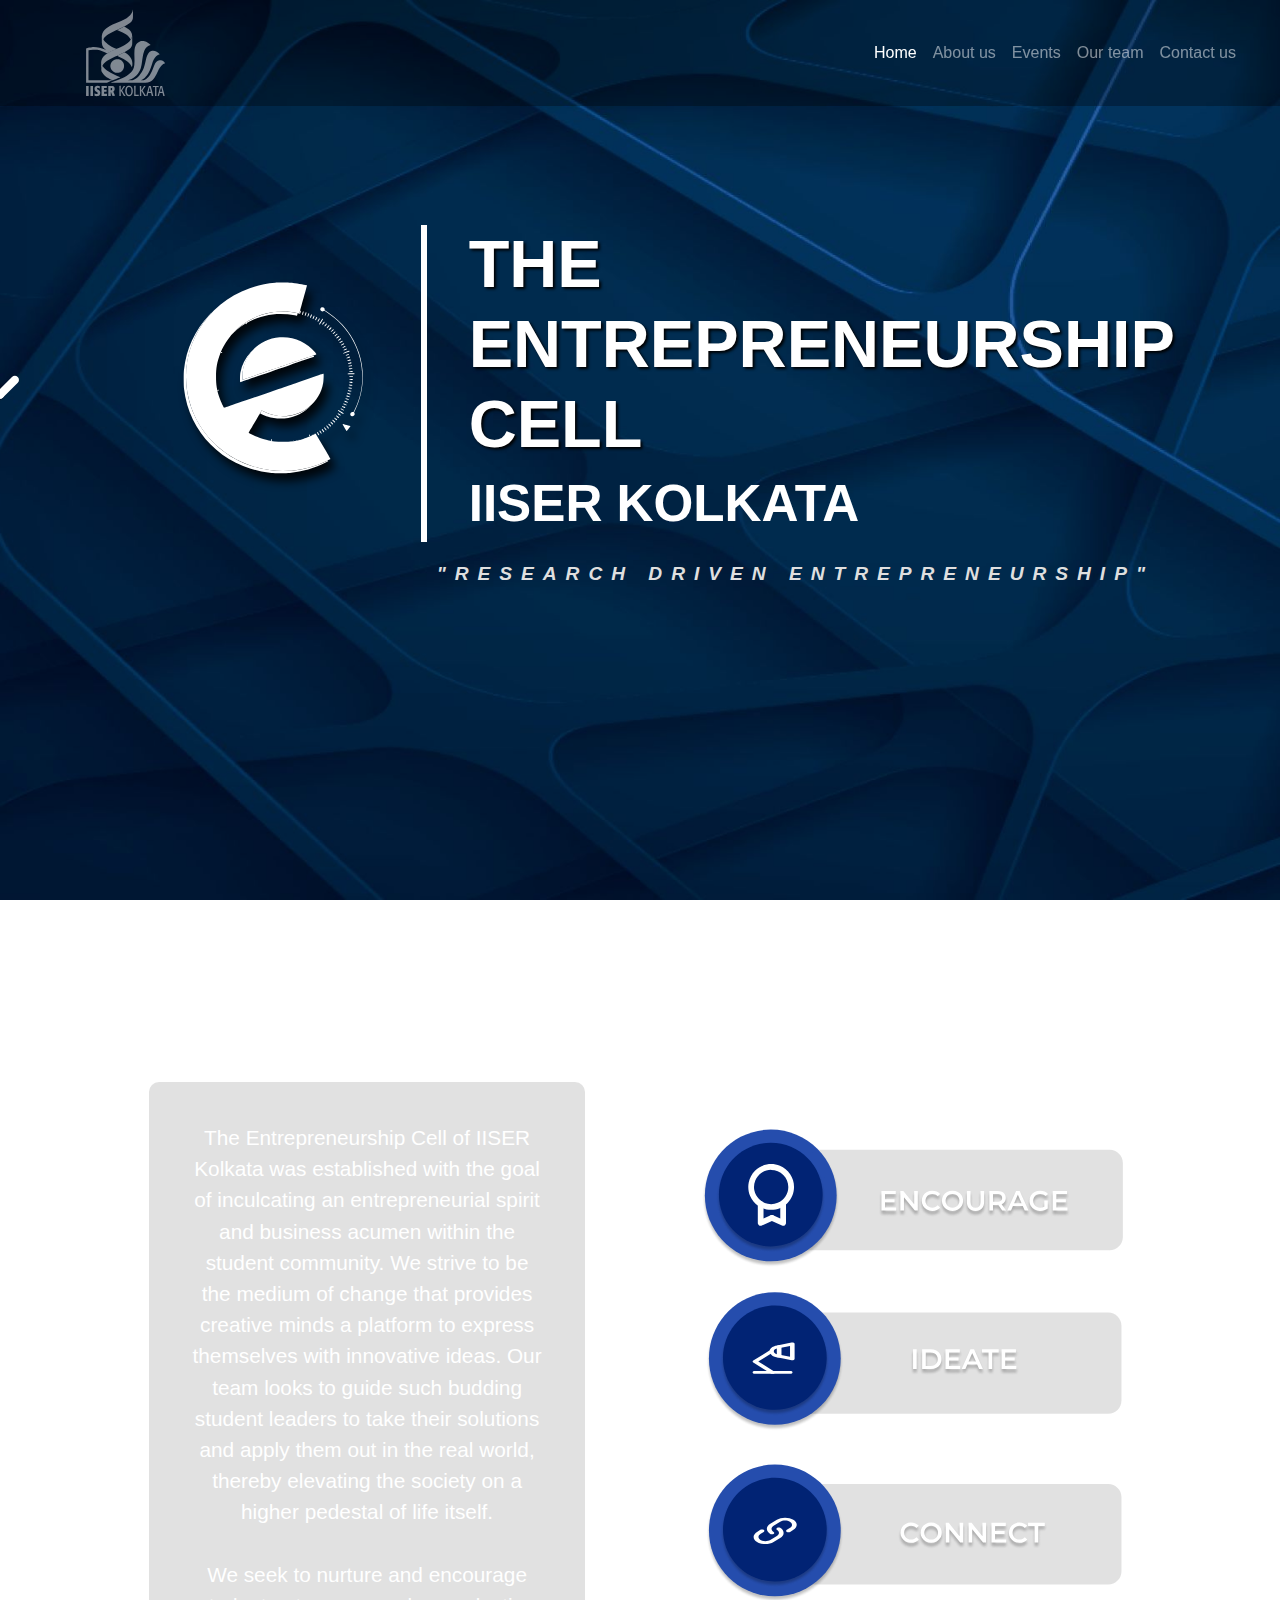
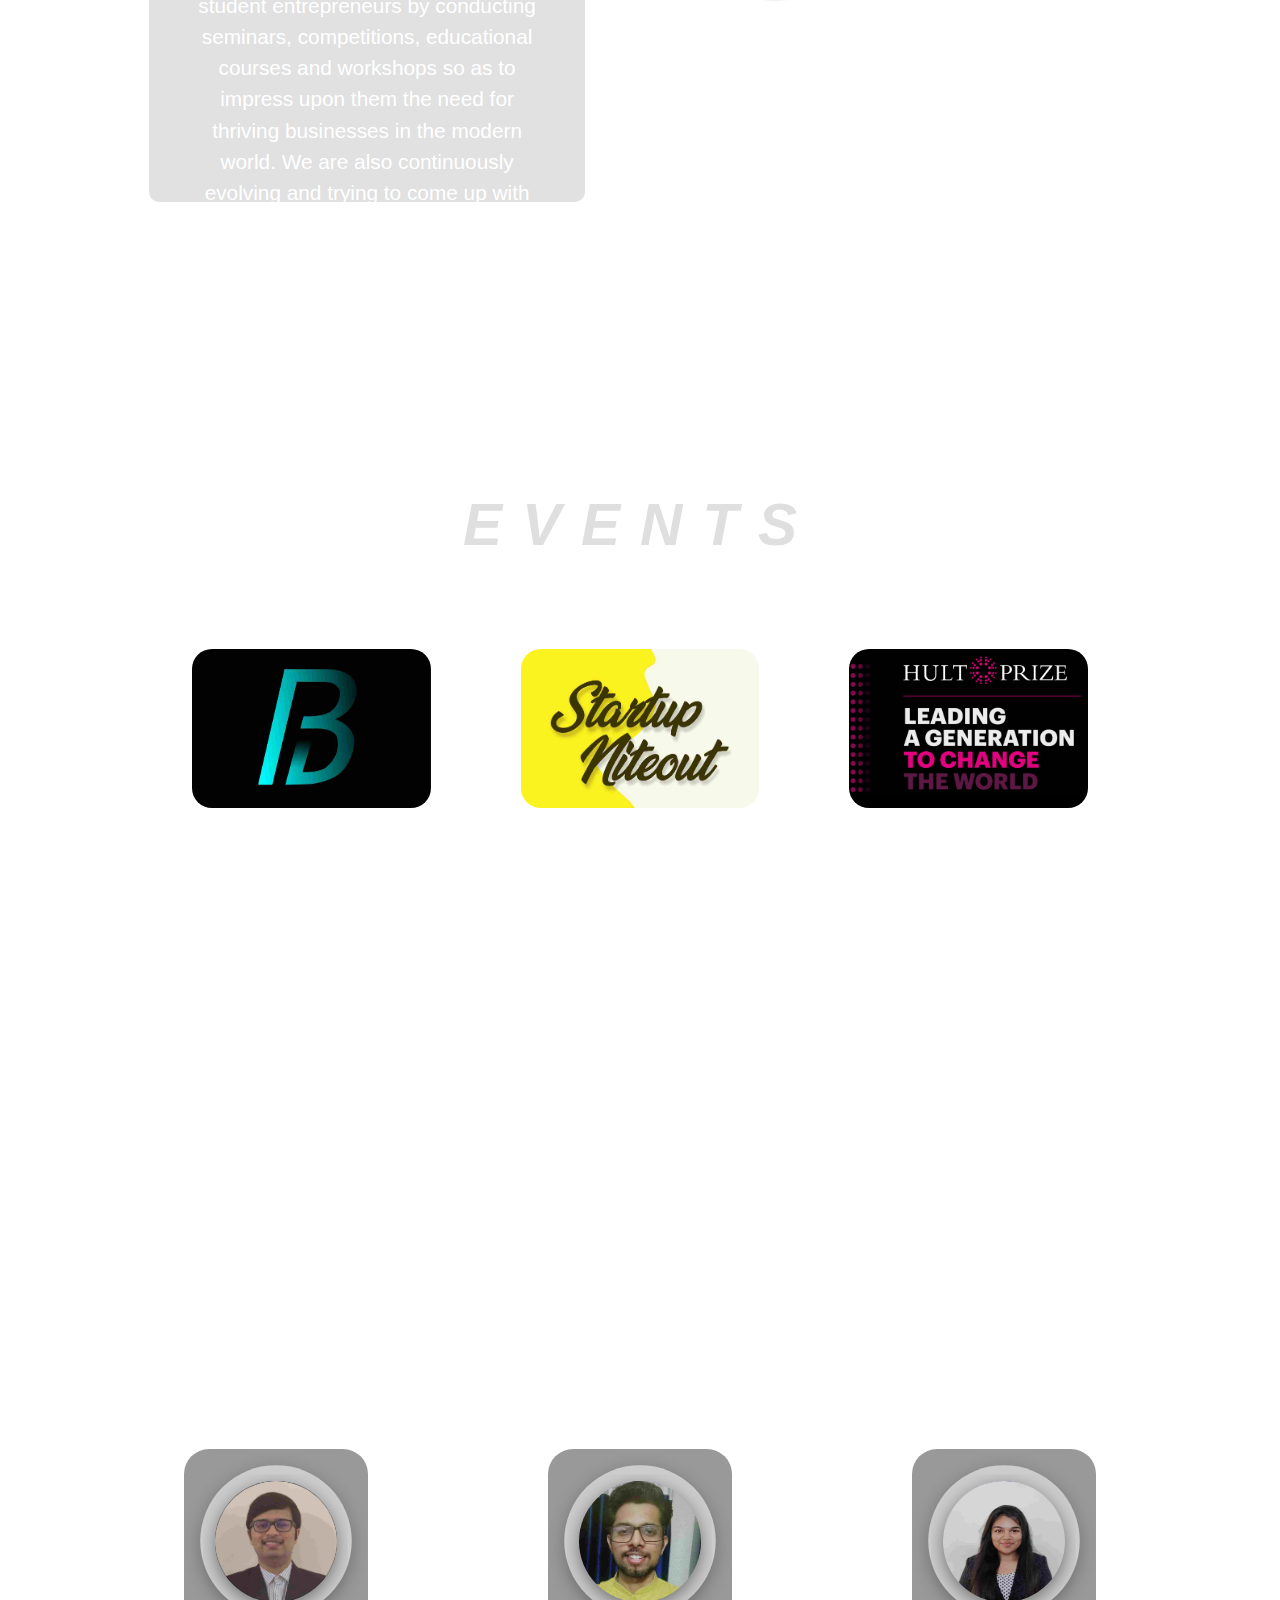
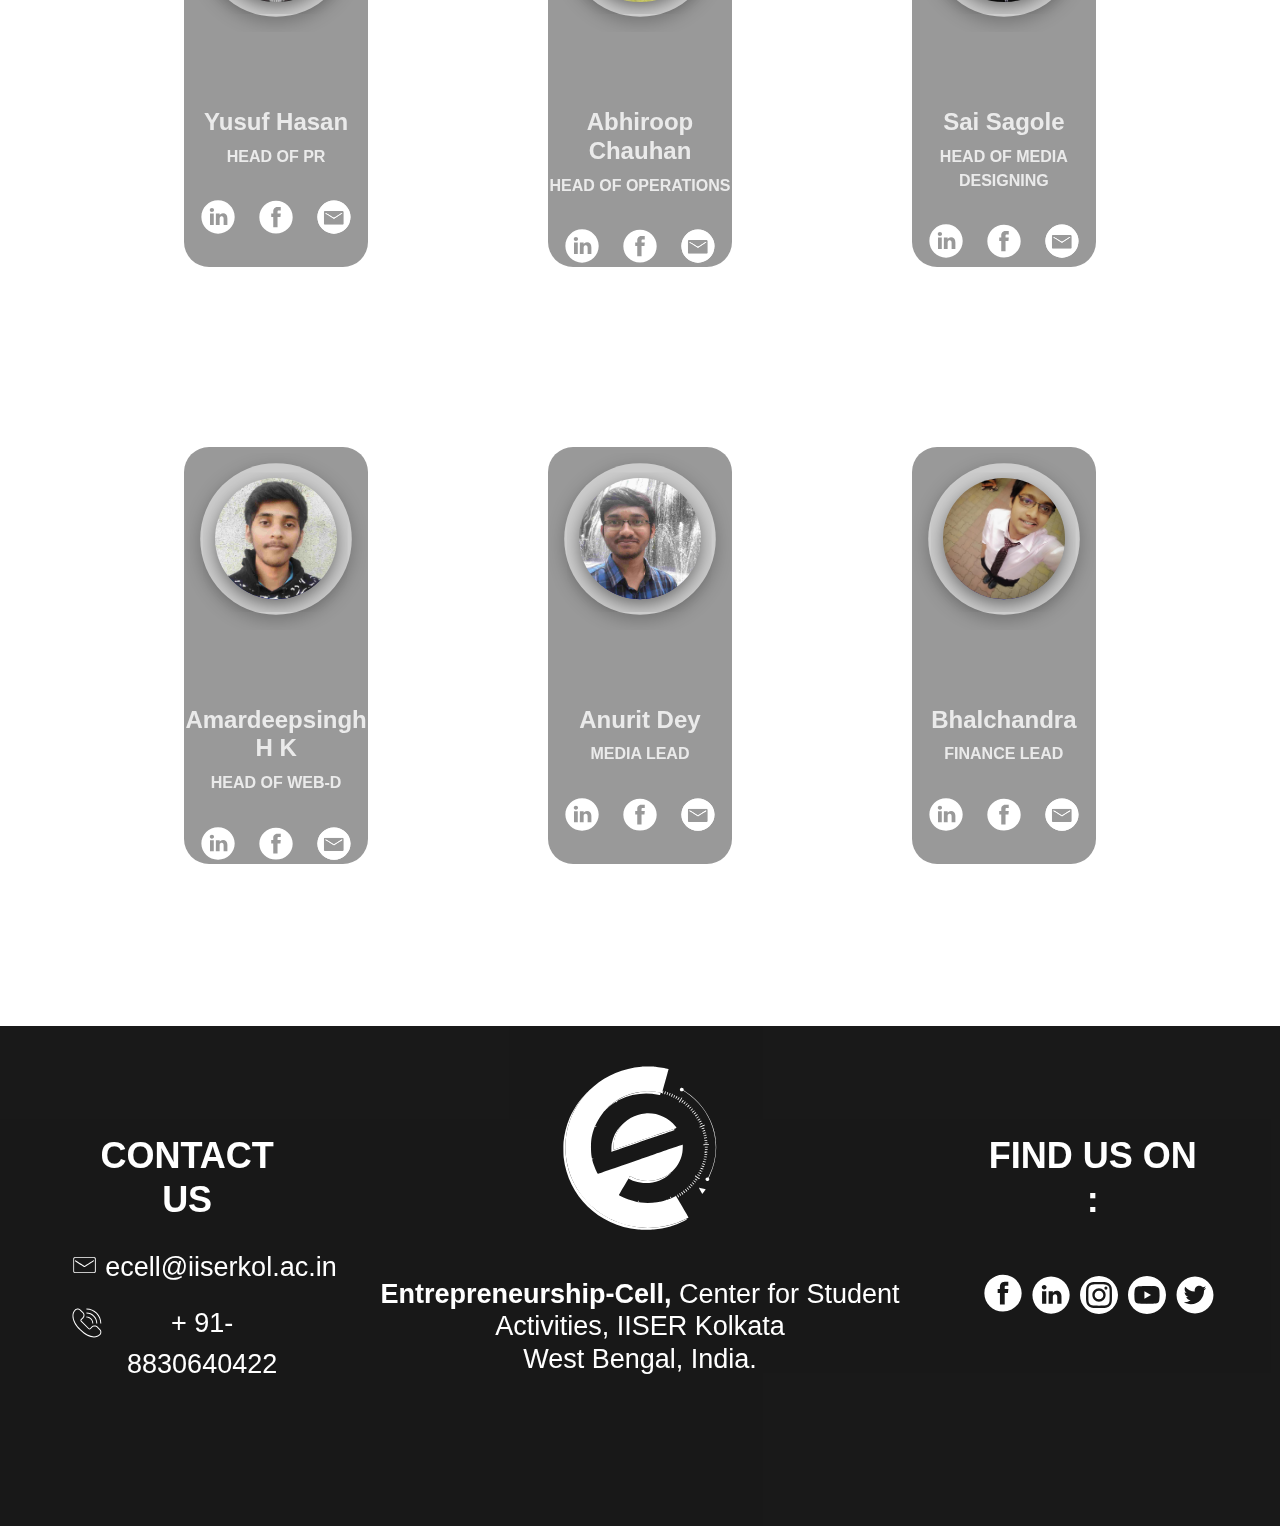
<file: 2020-21/index.html>
<!DOCTYPE html>
<html lang="en">
  <head>
    <meta charset="utf-8">
    <meta http-equiv="X-UA-Compatible" content="IE=edge">
    <meta name="viewport" content="width=device-width, initial-scale=1">
    <link rel="icon" href="ecell1.svg" type="image/gif" sizes="16x16">
    <meta name="author" content="Amardeepsingh Kushwah">
    <title>e-cell | IISER Kolkata </title>
    <meta name="title" content="e-cell | IISER Kolkata ">
    <meta name="description" content="We foster the kindling of an entrepreneurial spirit in the student community & promote the conversion of fledgling ideas into real-world businesses.">

    <!-- Open Graph / Facebook -->
    <meta property="og:type" content="website">
    <meta property="og:url" content="https://https://ecelliiserk.com//">
    <meta property="og:title" content="e-cell | IISER Kolkata ">
    <meta property="og:description" content="We foster the kindling of an entrepreneurial spirit in the student community & promote the conversion of fledgling ideas into real-world businesses.">
    <meta property="og:image" content="https://ecell.space/assets/meta-tags-16a33a6a8531e519cc0936fbba0ad904e52d35f34a46c97a2c9f6f7dd7d336f2.png">

    <!-- Twitter -->
    <meta property="twitter:card" content="summary_large_image">
    <meta property="twitter:url" content="https://ecelliiserk.com/">
    <meta property="twitter:title" content="e-cell | IISER Kolkata ">
    <meta property="twitter:description" content="We foster the kindling of an entrepreneurial spirit in the student community & promote the conversion of fledgling ideas into real-world businesses.">
    <meta property="twitter:image" content="https://ecell.space/assets/meta-tags-16a33a6a8531e519cc0936fbba0ad904e52d35f34a46c97a2c9f6f7dd7d336f2.png">

    <!-- Bootstrap core CSS -->
    <link href="bootstrap.min.css" rel="stylesheet">

    <!-- Custom styles for this template -->
    <link href="css.css" rel="stylesheet">



  </head >
    <body data-spy="scroll" data-target=".navbar" data-offset="50" style="position: relative;">

      <nav class="navbar navbar-expand-md navbar-dark fixed-top initial " style="z-index:20;" id="e4">
        <a class="navbar-brand" style="padding: 0 0 0 5vw;"> <img src="iiserk.svg" style="width:10vh;opacity:0.5;" alt=""> </a>
        <button class="navbar-toggler" onclick="darken()" type="button" data-toggle="collapse" data-target="#collapsibleNavbar">
          <span class="navbar-toggler-icon"></span>
        </button>
        <div class="collapse navbar-collapse" data-toggle="collapse" data-target="#collapsibleNavbar" id="collapsibleNavbar" >
          <ul class="navbar-nav" id="nb-ul" style="position:relative;left:;text-align: center;">
            <li></li>
            <li></li>
            <li class="nav-item">
              <a class="nav-link" onclick="darken()"   href="#section1">Home</a>
            </li>
            <li class="nav-item">
              <a class="nav-link" onclick="darken()"  href="#section2">About us</a>
            </li>
            <li class="nav-item">
              <a class="nav-link" onclick="darken()"  href="#section3">Events</a>
            </li>
            <li class="nav-item">
              <a class="nav-link" onclick="darken()"  href="#section4">Our team</a>
            </li>
            <li class="nav-item">
              <a class="nav-link" onclick="darken()"  href="#section5">Contact us </a>
            </li>
          </ul>
        </div>
        </nav>

      <div class="" >
        <div class="parallax kolkata " id="section1" >
            <div class="blur" style="height: 100vh;">
              <div class="row center">
                <div class="col-md-4 vl" >
                  <img src="ecell.svg" alt="" class="logo">
                </div>
                <div class="col-md-8">
                  <div class="" >
                    <div class="ls" >
                      <h1 class="pg_title" style="position:relative;left:3vh" >
                        THE <br>
                        ENTREPRENEURSHIP <br>
                        CELL <br>
                      </h1>
                      <h1 style="color: white;text-align: left;font-size: 4vw; position:relative;left:3vh">
                        <b>IISER KOLKATA</b>
                      </h1>
                    </div>
                    <div class="ss" >
                        <h1 class="pg_title" >
                          <b>E-CELL</b> <br>
                        </h1>
                        <h1 style="color: white;text-align: center;font-weight: bold;font-size: 4vh;">
                          <b> IISER KOLKATA </b>
                        </h1>
                        <br>
                        <p style="color: white;text-align: center;font-size: 5.1vw;font-style: italic;text-align: center;font-weight: bold;letter-spacing: 0.7vw; color: #DFDFDF;">"RESEARCH DRIVEN ENTREPRENEURSHIP"</p>
                    </div>
                  </div>
                </div>
              </div>
              <div class="row" style="position:relative;top:27vh;">
                <div class="col-md-4">

                </div>
                <div class="col-md-8">
                  <p class="ls" style="color: white;text-align: center;font-size: 1.5vw;font-style: italic;text-align: left;font-weight: bold;letter-spacing: 0.7vw; color: #DFDFDF;">"RESEARCH DRIVEN ENTREPRENEURSHIP"</p>
                </div>
              </div>
              <div class="">
          </div>

            <a  href="#section2"><div class="arrow bounce"></div></a>
          </div>
        </div >

        <div class="parallax about_us " id="section2">
          <div class="blur2 mng_h2c" id="inc-l">
            <div class="row ">
              <div class="col-md-1"></div>

              <div class="col-md-10">
                <div class="row">
                  <br><br><br>
                  <div class="col-md-6 " style="padding:10vh 0vh 10vh 0vh;" >
                    <h1 style="color: white;text-align: center;">ABOUT US</h1>
                    <div class="" style="height:4vh;">
                    </div>
                    <div class="dark_bg" style="overflow: scroll;height:80vh;">
                      The Entrepreneurship Cell of IISER Kolkata was established with the goal of inculcating an entrepreneurial spirit and business acumen within the student community. We strive to be the medium of change that provides creative minds a platform to express themselves with innovative ideas. Our team looks to guide such budding student leaders to take their solutions and apply them out in the real world, thereby elevating the society on a higher pedestal of life itself.<br><br>We seek to nurture and encourage student entrepreneurs by conducting seminars, competitions, educational courses and workshops so as to impress upon them the need for thriving businesses in the modern world. We are also continuously evolving and trying to come up with more initiatives to realise our vision<br><br>One of our guiding principles is to demonstrate how science, technology and research are inherently intertwined with business. We seek to impress upon the wider community the pivotal role entrepreneurship plays in shaping our present-day social construct.<br><br>Ultimately, we hope to kindle a flame which spawns the next generation of scientifically- driven entrepreneurs, who bring about a positive transformation at a personal as well as the societal scale.
                    </div>
                  </div>

                  <div class="col-md-6 " style="padding:10vh 0vh 10vh 0vh;" >

                    <h1 style="color: white;text-align: center;">OUR VISION</h1>
                    <br>
                    <div class="" style="padding:5vh 0vh 5vh 0vh;">
                      <div class="row"  style="position:relative;left:10%">
                        <div class="col-lg-12">
                          <div class="" >
                            <img src="our_vision1.svg" style="width:80%;" alt="">
                          </div>
                        </div>
                      </div>
                      <div class="row" style="position:relative;left:10%">
                        <div class="col-lg-12">
                          <div class="" >
                            <img src="our_vision2.svg" style="width:80%;" alt="">
                          </div>
                        </div>
                      </div>
                      <div class="row" style="position:relative;left:10%">
                        <div class="col-lg-12">
                          <div class="" >
                            <img src="our_vision3.svg" style="width:80%;" alt="">
                          </div>
                        </div>
                      </div>
                    </div>
                  </div>
                </div>
              </div>

              <div class="col-md-1"></div>
            </div>
          </div>
        </div >

        <div class="parallax events" id="section3">
          <div class="blur3" id="">
            <div class="row" style="padding:22vh 5vw 18vh 5vw">
              <div class="col-md-1"></div>
              <div class="col-md-10">
                <h1 style="color: white;text-align: center;font-size:6.5vh ;font-style: italic;text-align: center;font-weight: bold;letter-spacing: 20px; color: #DFDFDF;">EVENTS</h1>
                <br><br>
                <div class="row">
                  <div class="col-md-4" style="padding:15px;"  onclick="exp1()">
                    <div class="" id="e1" style="padding-top: 2vh;">
                      <img src="2.jpg" id="event" class="" style="width:80%; position: relative;left:10%;border-radius:20px;" alt="">
                      <h1 class="white-txt" style="font-size:3vh;padding: 5vh 0 2vh 0;text-align:center;"> <b>BUSINESS PE BAATEIN</b> </h1>
                      <div class="hidden" style="overflow: scroll;height:30vh;" id="e1t">
                        <p style="color: white;padding: 0vh 4vh 0vh 4vh;text-align: center;">Business pe Baatein is an online webinar series organized by ECell IISERK. This initiative envisages inculcating an entrepreneurial spirit among our student community through a series of talks by eminent guest speakers. One of the most successful ventures of our organization, this talkshow attracts participants from across the country. The series was inaugurated in October 2020, and is running successfully till date on a monthly basis</p>
                      </div>
                    </div>
                  </div>
                  <div class="col-md-4 " style="padding:15px;"  onclick="exp2()">
                    <div class="" id="e2" style="padding-top: 2vh;">
                      <img src="1.jpg" style="width:80%; ;position: relative;left:10%;border-radius:20px;" alt="">
                      <h1 class="white-txt" style="font-size:3vh;padding: 5vh 0 2vh 0;text-align:center;"> <b>STARTUP NITEOUT</b> </h1>
                      <div class="hidden" style="overflow: scroll;height:30vh;" id="e2t">
                        <p style="color: white;padding: 0vh 4vh 0vh 4vh;text-align: center;">Startup Niteout is an event organized jointly by the ECell IISER Kolkata and Learning While Travelling each week. The format of the program is majorly based as an informal group discussion on various startup problems and their possible solutions. However, the event encompasses an extensive range of domains, as the participants also engage in networking, startup pitching, incubation mentorship and much more. </p>
                      </div>
                    </div>
                  </div>
                  <div class="col-md-4" style="padding:15px;"  onclick="exp3()">
                    <div class="" id="e3"style="padding-top: 2vh;">
                      <img src="hp.jpg" style="width:80%; ;position: relative;left:10%;border-radius:20px;" alt="">
                      <h1 class="white-txt" style="font-size:3vh;padding: 5vh 0 2vh 0;text-align:center;"> <b>HULT PRIZE</b> </h1>
                      <div class="hidden" style="overflow: scroll;height:30vh;" id="e3t">
                        <p style="color: white;padding: 0vh 4vh 0vh 4vh;text-align: center;">The ECell of IISER Kolkata,in continuation of it's proud tradition, has partnered yet again with the Hult Foundation to bring a unique opportunity for our students: the On Campus round of Hult Prize 2020-21. The Hult Prize is an annual, year-long competition that crowd-sources ideas from college students after challenging them to solve a pressing social issue around topics such as food security, water access, energy, and education. The winners of the final round of this competition receive 1 million US dollars as seed capital for launching there enterprise. <br>
                        The On Campus round of IISER Kolkata will serve as a highway for our students to directly move to the regional round, and stand a chance to compete with other student leaders to represent India at the international round. The Hult Prize is one of the most coveted awards in social entrepreneurship, and our collaboration with the same aspires to foster student businesses who can drive such give back to the society.</p>
                      </div>
                    </div>
                    </div>
                </div>
              </div>
              <div onmouse class="col-md-1"></div>
            </div>
          </div>
        </div >

        <div class="parallax about_us" id="section4">
          <div class="" id="">
            <div class="" style="padding:4vh;">

            </div>
            <h1 style="color: white;text-align: center;font-weight: bold;font-size: 8vh; padding:4vh;">
              MEET OUR TEAM
            </h1>
            <div class="row">
              <div class="col-md-1"></div>
              <div class="col-md-10">
                <div class="row">
                  <div class="col-md-4" style=" padding:10vh; border-radius:10px;">
                    <div class="" style="background-color:rgba(0,0,0,0.4);border-radius:25px;height:100%;">
                      <div class="" style="height:60%; border-radius:25px 25px 0px 0px;">
                        <div class="zoom1" style="">
                          <img src="circle.svg" class="" alt="" style="height:100%;width:100%;position:relative;left:0%;top:50%;">
                          <img src="yusuf.jpg" class="" alt="" style="border-radius: 125px;height:66%;width:66%;position:absolute;left:17%;top:17%;">
                        </div>
                      </div>
                      <div class="" style="height:40%; border-radius:0px 0px 25px 25px;">
                          <div class="" style="height:5%">
                          </div>
                          <div class="" style="text-align:center;">
                            <h1 style="font-size: 150%; color: white; opacity:0.8;"><b>Yusuf Hasan</b></h1>
                            <p style="color:white;opacity:0.8;"><b>HEAD OF PR</b></p>
                          </div>
                          <div class="" style="">
                            <div class="grid-container ">
                              <div class="zoom2" style="; height:12vh;">
                                <a target="_blank" href="https://www.linkedin.com/in/yusuf-hasan-914696179"><img src="linkedin.svg" alt="" style="width:70%;left:15%;top:5%;position:relative;"></a>
                              </div>
                              <div class="zoom2" style="; height:12vh;">
                                <a target="_blank" href="https://facebook.com/profile.php?id=100042230582968&ref=content_filter"><img src="facebook.svg" alt="" style="width:70%;left:15%;top:5%;position:relative;"></a>
                              </div>
                              <div class="zoom2" style="; height:12vh;">
                                <a target="_blank" href="mailto:yh19ms062@iiserkol.ac.in"><img src="mail.svg" alt="" style="width:70%;left:15%;top:5%;position:relative;"></a>
                              </div>
                            </div>
                          </div>
                      </div>
                    </div>
                  </div>
                  <div class="col-md-4" style=" padding:10vh; border-radius:10px;">
                    <div class="" style="background-color:rgba(0,0,0,0.4);border-radius:25px;height:100%;">
                      <div class="" style="height:60%; border-radius:25px 25px 0px 0px;">
                        <div class="zoom1" style="">
                          <img src="circle.svg" class="" alt="" style="height:100%;width:100%;position:relative;left:0%;top:50%;">
                          <img src="abhiroop.jpg" class="" alt="" style="border-radius: 125px;height:66%;width:66%;position:absolute;left:17%;top:17%;">
                        </div>
                      </div>
                      <div class="" style="height:40%; border-radius:0px 0px 25px 25px;">
                          <div class="" style="height:5%">
                          </div>
                          <div class="" style="text-align:center;">
                            <h1 style="font-size: 150%; color: white; opacity:0.8;"><b>Abhiroop Chauhan</b></h1>
                            <p style="color:white;opacity:0.8;"><b>HEAD OF OPERATIONS</b></p>
                          </div>
                          <div class="" style="">
                            <div class="grid-container ">
                              <div class="zoom2" style="; height:12vh;">
                                <a target="_blank" href="https://www.linkedin.com/in/abhiroop-chauhan-8a74aa157"><img src="linkedin.svg" alt="" style="width:70%;left:15%;top:5%;position:relative;"></a>
                              </div>
                              <div class="zoom2" style="; height:12vh;">
                                <a target="_blank" href="https://www.facebook.com/abhiroop.chauhan.7/"><img src="facebook.svg" alt="" style="width:70%;left:15%;top:5%;position:relative;"></a>
                              </div>
                              <div class="zoom2" style="; height:12vh;">
                                <a target="_blank" href="mailto:abhiroopchauhan@gmail.com"><img src="mail.svg" alt="" style="width:70%;left:15%;top:5%;position:relative;"></a>
                              </div>
                            </div>
                          </div>
                      </div>
                    </div>
                  </div>
                  <div class="col-md-4" style=" padding:10vh; border-radius:10px;">
                    <div class="" style="background-color:rgba(0,0,0,0.4);border-radius:25px;height:100%;">
                      <div class="" style="height:60%; border-radius:25px 25px 0px 0px;">
                        <div class="zoom1" style="">
                          <img src="circle.svg" class="" alt="" style="height:100%;width:100%;position:relative;left:0%;top:50%;">
                          <img src="sai.jpg" class="" alt="" style="border-radius: 125px;height:66%;width:66%;position:absolute;left:17%;top:17%;">
                        </div>
                      </div>
                      <div class="" style="height:40%; border-radius:0px 0px 25px 25px;">
                          <div class="" style="height:5%">
                          </div>
                          <div class="" style="text-align:center;">
                            <h1 style="font-size: 150%; color: white; opacity:0.8;"><b>Sai Sagole</b></h1>
                            <p style="color:white;opacity:0.8;"><b>HEAD OF MEDIA DESIGNING</b></p>
                          </div>
                          <div class="" style="">
                            <div class="grid-container ">
                              <div class="zoom2" style="; height:12vh;">
                                <a target="_blank" href="https://www.linkedin.com/in/sai-sagole-ab062a154"><img src="linkedin.svg" alt="" style="width:70%;left:15%;top:5%;position:relative;"></a>
                              </div>
                              <div class="zoom2" style="; height:12vh;">
                                <a target="_blank" href="https://www.facebook.com/sai.sagole"><img src="facebook.svg" alt="" style="width:70%;left:15%;top:5%;position:relative;"></a>
                              </div>
                              <div class="zoom2" style="; height:12vh;">
                                <a target="_blank" href="mailto:saisagole@gmail.com"><img src="mail.svg" alt="" style="width:70%;left:15%;top:5%;position:relative;"></a>
                              </div>
                            </div>
                          </div>
                      </div>
                    </div>
                  </div>
                </div>
                <div class="row">
                  <div class="col-md-4" style=" padding:10vh; border-radius:10px;">
                    <div class="" style="background-color:rgba(0,0,0,0.4);border-radius:25px;height:100%;">
                      <div class="" style="height:60%; border-radius:25px 25px 0px 0px;">
                        <div class="zoom1" style="">
                          <img src="circle.svg" class="" alt="" style="height:100%;width:100%;position:relative;left:0%;top:50%;">
                          <img src="amar.jpg" class="" alt="" style="border-radius: 125px;height:66%;width:66%;position:absolute;left:17%;top:17%;">
                        </div>
                      </div>
                      <div class="" style="height:40%; border-radius:0px 0px 25px 25px;">
                          <div class="" style="height:5%">
                          </div>
                          <div class="" style="text-align:center;">
                            <h1 style="font-size: 150%; color: white; opacity:0.8;"><b>Amardeepsingh H K</b></h1>
                            <p style="color:white;opacity:0.8;"><b>HEAD OF WEB-D</b></p>
                          </div>
                          <div class="" style="">
                            <div class="grid-container ">
                              <div class="zoom2" style="; height:12vh;">
                                <a target="_blank" href="https://www.linkedin.com/in/amardeepsingh-kushwah/">
                                  <img src="linkedin.svg" alt="" style="width:70%;left:15%;top:5%;position:relative;">
                                </a>
                              </div>
                              <div class="zoom2" style="; height:12vh;">
                                <a><img src="facebook.svg" alt="" style="width:70%;left:15%;top:5%;position:relative;"></a>
                              </div>
                              <div class="zoom2" style="; height:12vh;">
                                <a target="_blank" href="mailto:amardeepsinghkushwah@gmail.com"><img src="mail.svg" alt="" style="width:70%;left:15%;top:5%;position:relative;"></a>
                              </div>
                            </div>
                          </div>
                      </div>
                    </div>
                  </div>
                  <div class="col-md-4" style=" padding:10vh; border-radius:10px;">
                    <div class="" style="background-color:rgba(0,0,0,0.4);border-radius:25px;height:100%;">
                      <div class="" style="height:60%; border-radius:25px 25px 0px 0px;">
                        <div class="zoom1" style="">
                          <img src="circle.svg" class="" alt="" style="height:100%;width:100%;position:relative;left:0%;top:50%;">
                          <img src="anurit.jpg" class="" alt="" style="border-radius: 125px;height:66%;width:66%;position:absolute;left:17%;top:17%;">
                        </div>
                      </div>
                      <div class="" style="height:40%; border-radius:0px 0px 25px 25px;">
                          <div class="" style="height:5%">
                          </div>
                          <div class="" style="text-align:center;">
                            <h1 style="font-size: 150%; color: white; opacity:0.8;"><b>Anurit Dey</b></h1>
                            <p style="color:white;opacity:0.8;"><b>MEDIA LEAD</b></p>
                          </div>
                          <div class="" style="">
                            <div class="grid-container ">
                              <div class="zoom2" style="; height:12vh;">
                                <a target="_blank" href="https://www.linkedin.com/in/anurit-dey-7b709a1a7"><img src="linkedin.svg" alt="" style="width:70%;left:15%;top:5%;position:relative;"></a>
                              </div>
                              <div class="zoom2" style="; height:12vh;">
                                <a target="_blank" href="https://www.facebook.com/profile.php?id=100008044998540"><img src="facebook.svg" alt="" style="width:70%;left:15%;top:5%;position:relative;"></a>
                              </div>
                              <div class="zoom2" style="; height:12vh;">
                                <a target="_blank" href="mailto:anuritdey@gmail.com"><img src="mail.svg" alt="" style="width:70%;left:15%;top:5%;position:relative;"></a>
                              </div>
                            </div>
                          </div>
                      </div>
                    </div>
                  </div>
                  <div class="col-md-4" style=" padding:10vh; border-radius:10px;">
                    <div class="" style="background-color:rgba(0,0,0,0.4);border-radius:25px;height:100%;">
                      <div class="" style="height:60%; border-radius:25px 25px 0px 0px;">
                        <div class="zoom1" style="">
                          <img src="circle.svg" class="" alt="" style="height:100%;width:100%;position:relative;left:0%;top:50%;">
                          <img src="bala.jpeg" class="" alt="" style="border-radius: 125px;height:66%;width:66%;position:absolute;left:17%;top:17%;">
                        </div>
                      </div>
                      <div class="" style="height:40%; border-radius:0px 0px 25px 25px;">
                          <div class="" style="height:5%">
                          </div>
                          <div class="" style="text-align:center;">
                            <h1 style="font-size: 150%; color: white; opacity:0.8;"><b>Bhalchandra</b></h1>
                            <p style="color:white;opacity:0.8;"><b>FINANCE LEAD</b></p>
                          </div>
                          <div class="" style="">
                            <div class="grid-container ">
                              <div class="zoom2" style="; height:12vh;">
                                <a target="_blank" href="https://www.linkedin.com/in/bhalchandra-choudhari-8b6850198"><img src="linkedin.svg" alt="" style="width:70%;left:15%;top:5%;position:relative;"></a>

                              </div>
                              <div class="zoom2" style="; height:12vh;">

                                <img src="facebook.svg" alt="" style="width:70%;left:15%;top:5%;position:relative;">

                              </div>
                              <div class="zoom2" style="; height:12vh;">
                                <a target="_blank" href="mailto:choudharibhalchandra28@gmail.com"><img src="mail.svg" alt="" style="width:70%;left:15%;top:5%;position:relative;"></a>
                              </div>
                            </div>
                          </div>
                      </div>
                    </div>
                  </div>
                </div>
              </div>
              <div class="col-md-1"></div>
            </div>
            <div class="" style="padding:4vh;">

            </div>
          </div>
        </div >

        <div class="" id="section5" style="background-color:#000000;opacity: 0.9;text-align:center; padding:8vh 4vw 8vh 4vw">
          <div class="row">
            <div style="padding : 4vh;" class="col-md-3">
              <div class="" >
                <h1 style="color:white;font-size:4vh;"> <b> <b> CONTACT US </b> </b> </h1>
                <div class="" style="padding : 2vh 0 2vh 0;">
                  <div class="grid-container3">
                    <div class="">
                      <img src="mailto.svg" style="width:25px; position:relative;top:5px;"alt="">
                    </div>
                    <div class="">
                      <p style="color:white;font-size: 3vh ;text-align:center;padding:0px 0px 0px 0px;" >ecell@iiserkol.ac.in</p>
                    </div>
                  </div>
                  <div class="grid-container3">
                    <div class="">
                      <img src="call.svg" style="width:30px; position:relative;top:5px;" alt="">
                    </div>
                    <div class="">
                      <p style="color:white;font-size: 3vh ;text-align:center;padding:0px 0px 0px 10px;" >+ 91-8830640422</p>
                    </div>
                  </div>
                </div>
              </div>
            </div>
            <div style="padding : vh" class="col-md-6" >
              <div class="" style=" position: relative; top:-10%;">
                <a href="https://ecelliiserk.com/"><img class="zoom4" src="ecell.svg" style="width:20vh;" alt=""></a>
                <div class="" style="padding:1.5vh">

                </div>
                <h1 style="color:white;font-size:6vh;"> <b> <b> <b>  </b> </b> </b> </h1>
                <h1 style="color:white;font-size:3vh;"><b> <b> Entrepreneurship-Cell,</b> </b>Center for Student Activities, IISER Kolkata<br> West Bengal, India.</h1>
              </div>
            </div>
            <div style="padding : 4vh ;" class="col-md-3">
              <div class="tl">

              </div>

              <div class="">
                <h1 class="ls" style="color:white;font-size:4vh;"> <b> <b> FIND US ON : </b> </b> </h1>

                <div class="grid-container2 " style="padding: 5vh 0vh 0vh 0vh ;">
                  <div class="zoom3" style="">
                    <a href="https://www.facebook.com/ecelliiserk/">
                    <img src="facebook.svg" alt="" style="width:100%;left:15%;top:0%;position:relative;" >
                    </a>
                  </div>
                  <div class="zoom3" style="">
                    <a href="https://in.linkedin.com/company/e-cell-iiser-kolkata">
                    <img src="linkedin.svg" alt="" style="width:100%;left:15%;top:5%;position:relative;" >
                    </a>
                  </div>
                  <div class="zoom3" style="">
                    <a href="https://www.instagram.com/ecelliiserk/">
                    <img src="insta.svg" alt="" style="width:100%;left:15%;top:5%;position:relative;" >
                    </a>
                  </div>
                  <div class="zoom3" style="">
                    <a href="https://www.youtube.com/channel/UCiwIpy68OypVaq_NG0aS7Iw?feature=applinks">
                    <img src="yt.svg" alt="" style="width:100%;left:15%;top:5%;position:relative;" >
                    </a>
                  </div>
                  <div class="zoom3" style="">
                    <a href="https://twitter.com/ecelliiserk">
                    <img src="twtr.svg" alt="" style="width:100%;left:15%;top:5%;position:relative;" >
                    </a>
                  </div>
                </div>
              </div>
              </div>
            </div>
          </div>
      </div>
      <script>
        function exp_col() {
          var dots = document.getElementById("dots");
          var moreText = document.getElementById("more");
          var btnText = document.getElementById("myBtn");

          if (dots.style.display === "none") {
            dots.style.display = "inline";
            btnText.innerHTML = "Read more";
            moreText.style.display = "none";
            document.getElementById("inc-l").className += " mng_h2c";
            document.getElementById("inc-l").classList.remove("mng_h2o");
            document.getElementById("sec1").scrollIntoView();
          } else {
            dots.style.display = "none";
            btnText.innerHTML = "Read less";
            moreText.style.display = "inline";
            document.getElementById("inc-l").className += " mng_h2o";
            document.getElementById("inc-l").classList.remove("mng_h2c");
          }


        }

        var c1 = 0;

        function exp1() {
          if (c1==0){
            document.getElementById("e1t").classList.remove("hidden");
            document.getElementById("e1").classList.add("darken");
            c1+=1
        }
        else if (c1==1){
          document.getElementById("e1t").classList.add("hidden");
          document.getElementById("e1").classList.remove("darken");
          c1-=1
        }
      }

        var c2 = 0;

        function exp2() {
          if (c2==0){
            document.getElementById("e2t").classList.remove("hidden");
            document.getElementById("e2").classList.add("darken");
            c2+=1
        }
        else if (c2==1){
          document.getElementById("e2t").classList.add("hidden");
          document.getElementById("e2").classList.remove("darken");
          c2-=1
        }
      }
        var c3 = 0;

        function exp3() {
          if (c3==0){
            document.getElementById("e3t").classList.remove("hidden");
            document.getElementById("e3").classList.add("darken");
            c3+=1
        }
        else if (c3==1){
          document.getElementById("e3t").classList.add("hidden");
          document.getElementById("e3").classList.remove("darken");
          c3-=1
        }
      }

      setInterval(function(){
        if (window.innerWidth>768) {
          document.getElementById("nb-ul").style.left = (window.innerWidth - 600)+"px";
        }
        else {
          document.getElementById("nb-ul").style.left = (0)+"px";
        }
      },200)

      var c4 = 0;

      function darken() {
        if (window.innerWidth<768) {
          if (c4==0){
            document.getElementById("e4").classList.remove("initial");
            document.getElementById("e4").classList.add("final");
            c4+=1
        }
        else{
          document.getElementById("e4").classList.add("initial");
          document.getElementById("e4").classList.remove("final");
          c4-=1
        }
      }
    }

    var prevScrollpos = window.pageYOffset;
    window.onscroll = function() {
    var currentScrollPos = window.pageYOffset;
      if (prevScrollpos > currentScrollPos) {
        document.getElementById("e4").style.top = "0";
      } else {
        document.getElementById("e4").style.top = "-100px";
      }
      prevScrollpos = currentScrollPos;
    }

    </script>
     <!--script for scrollspy-->
    <script src="https://ajax.googleapis.com/ajax/libs/jquery/3.5.1/jquery.min.js"></script>
    <script src="https://maxcdn.bootstrapcdn.com/bootstrap/4.5.2/js/bootstrap.min.js"></script>

  </body>
  </html>
</file>
<file: css/css.css>
body, html {
    scroll-behavior: smooth;
    overflow-x: hidden;-ms-overflow-style: none;  /* IE and Edge */
    scrollbar-width: none;  /* Firefox */
    z-index: 1;
  }

  html {
    overflow: scroll;
    overflow-x: hidden;
    }
    ::-webkit-scrollbar {
    width: 0px;
    }

    /* width */
.dark_bg::-webkit-scrollbar {
  width: 8px;
  height:0px;
}

/* Track */
.dark_bg::-webkit-scrollbar-track {
  box-shadow: inset 0 0 0px;
  border-radius: 0px;
}

/* Handle */
.dark_bg::-webkit-scrollbar-thumb {
  background: rgba(255,255,255,0.2);
  border-radius: 4px ;
}

/* Handle on hover */
.dark_bg::-webkit-scrollbar-thumb:hover {
  background: rgba(255,255,255,1);
}

  .parallax {

    /* Create the parallax scrolling effect */
    background-attachment: fixed;
    background-position: center;
    background-repeat: no-repeat;
    background-size: cover;
  }

  .initial{
    background: rgba(0, 0, 0,0.3);
  }

  .final{
    background: rgba(0, 0, 0, 1);
  }

  #e4{
    transition: top 0.3s;
  }

  .right{
    position: fixed;
    top: 0;
    right: 0px;
    left: 0;
    z-index: 1030;
  }



  .kolkata{
    /* The image used */
    background-image: url('../images/tbg2.jpg');
    opacity: 1;
    height: 100vh;
  }


  .blur{
    /* The image used */
    height: 100vh;
    position: relative;

  }

  .hidden {
    display:none;
  }

  .center {
  margin: 0;
  position:relative;
  top: 25vh;
}

  /* background image*/
  .logo{

  }

  .pg_title{

  }

  .vl{

  }

  @media only screen and (min-width: 800px) {
    .ss{
      display:none;
    }
  }

  @media only screen and (max-width: 800px) {
    .ls{
      display:none;
    }

    .tl{
      border-top: 3px solid white ;
      position: relative;
      width: 70%;
      left:15%;
      }

    .ss{
      text-align: center;
    }
  }


  @media only screen and (min-width: 800px) {
    .logo{
      width:50%;
      position: absolute;
      top: 0;
      bottom:0;
      left: 40%;
      right: 0;
      height: 100%;
    }

    .vl{
      border-right: 6px solid white;
    }

    .pg_title{
      font-size: 5.2vw;
      text-align: left;
      font-weight: 900;
      color: white;
      font: Helvetica;
      text-shadow: 2px 2px 3px #000000;
    }
  }

  @media only screen and (max-width: 800px) {
    .logo{
      width:25%;
      margin: auto;
      display: block;
    }
    .pg_title{
      font-size: 11vh;
      text-align: center;
      font-weight: bold;
      color: white;
      font: Helvetica;
    }
  }

.bounce {
  position: absolute;
  margin-left:-20px;
  animation-name: arrow;
  animation-duration: 1.5s;
  animation-iteration-count: infinite;
  width: 40px;
  height: 40px;
  background-image: url([data-uri]);
  background-size: contain;
}

@keyframes arrow {
  0%   {left:50%; bottom:20px;}
  30%  {left:50%; bottom:40px;}
  60% {left:50%; bottom:20px;}
  80%  {left:50%; bottom:30px;}
  100%  {left:50%; bottom:20px;}
}

/* about us section */

.about_us{
  background-image: url('../images/tbg1.jpeg');
  opacity: 1;
}

.blur2{
  /* The image used
  background-image: url('overlay2.svg');*/

}

#more {display: none;}

  .dark_bg{
    background: rgba(139,139,139, 0.26);
    color: white;
    font: Helvetica;
    font-size: 130%;
    position: relative;
    left:10%;
    width: 80%;
    padding: 40px 40px 40px 40px ;
    border-radius: 10px;
    text-align: center;
  }

  @media only screen and (min-width: 1300px) {
    .ss2{
      display:none;
      position: relative;
      height: 100%;
      width: auto;
    }
    .vision{
      width:70%;
      position:relative;
      left:15%
    }
  }

  @media only screen and (max-width: 1300px) {
    .ls2{
      display:none;
    }
    .ss2{
      text-align: center;
    }
    .vision{
      width:30%;
      position:relative;
      left:25%
    }
  }

  .vision{
    position:relative;
  }



  /* team */

  /* events us section */

  .events{
    background-image: url('../images/tbg1.jpeg');
    opacity: 1;
  }

  .darken{
    background: rgba(139,139,139, 0.26);
    border-radius:20px;
  }

  .white-txt{
    color:white;
  }




  .zoom1{
    transform: scale(1,1);
    -ms-transform: scale(1,1);
  }
  .zoom1:hover {
    transform:scale(1.2,1.2);
    z-index: 10;
  }

  .zoom2{
    transform: scale(1,1);
    -ms-transform: scale(1,1);
  }
  .zoom2:hover {
    transform:scale(1.5,1.5);
    z-index: 10;
  }

  .zoom3{
    transform: scale(1,1);
    -ms-transform: scale(1,1);
  }
  .zoom3:hover {
    transform:scale(1.5,1.5);
    z-index: 10;
    position :relative;
    left:-10%;
  }

  .zoom4{
    transform: scale(1,1);
    -ms-transform: scale(1,1);
  }
  .zoom4:hover {
    transform:scale(1.35,1.35);
    z-index: 10;
  }

  .grid-container {
    display: grid;
    grid-template-columns: auto auto auto ;
    grid-gap: 10px;
    padding: 10px;
  }

  .grid-container2 {
    display: grid;
    grid-template-columns: auto auto auto auto auto;
    grid-gap: 10px;
    padding: 10px;
  }

  .grid-container3 {
    display: grid;
    grid-template-columns: 10% 80% ;
    grid-gap: 10px;
    padding: 0px;
  }

  .card-container{
    background-color:white;
    border-radius:25px;
    height:60vh;
  }
  .card-upper{
    height:35%;
    border-radius:25px 25px 0px 0px;
  }

  .card-profile_pic{
    height:120%;
    width:120%;
    position:relative;
    left:-10%;
    top:43%;
  }
  .card-lower{
    height:65%;
    border-radius:0px 0px 25px 25px;
  }

  .card-lower-spacer{
    height:15vh
  }

  .center{
    text-align:center;
  }

  .left{
    text-align:left;
  }

  .right{
    text-align:right;
  }

  .card-name{
    font-size: 150%;
    color: white;
    opacity:0.8;
  }

  .card-subname{
    color:white;
    opacity:0.8;
  }

  .card-social-grid{
    height:12vh;
  }

  .card-social-icons{
    width:70%;
    left:15%;
    top:5%;
    position:relative;
  }
</file>
<file: 2020-21/css.css>
body, html {
    scroll-behavior: smooth;
    overflow-x: hidden;-ms-overflow-style: none;  /* IE and Edge */
    scrollbar-width: none;  /* Firefox */
    z-index: 1;
  }

  html {
    overflow: scroll;
    overflow-x: hidden;
    }
    ::-webkit-scrollbar {
    width: 0px;
    }

    /* width */
.dark_bg::-webkit-scrollbar {
  width: 8px;
  height:0px;
}

/* Track */
.dark_bg::-webkit-scrollbar-track {
  box-shadow: inset 0 0 0px;
  border-radius: 0px;
}

/* Handle */
.dark_bg::-webkit-scrollbar-thumb {
  background: rgba(255,255,255,0.2);
  border-radius: 4px ;
}

/* Handle on hover */
.dark_bg::-webkit-scrollbar-thumb:hover {
  background: rgba(255,255,255,1);
}

  .parallax {

    /* Create the parallax scrolling effect */
    background-attachment: fixed;
    background-position: center;
    background-repeat: no-repeat;
    background-size: cover;
  }

  .initial{
    background: rgba(0, 0, 0,0.3);
  }

  .final{
    background: rgba(0, 0, 0, 1);
  }

  #e4{
    transition: top 0.3s;
  }

  .right{
    position: fixed;
    top: 0;
    right: 0px;
    left: 0;
    z-index: 1030;
  }



  .kolkata{
    /* The image used */
    background-image: url('tbg2.jpg');
    opacity: 1;
    height: 100vh;
  }


  .blur{
    /* The image used */
    height: 100vh;
    position: relative;

  }

  .hidden {
    display:none;
  }

  .center {
  margin: 0;
  position:relative;
  top: 25vh;
}

  /* background image*/
  .logo{

  }

  .pg_title{

  }

  .vl{

  }

  @media only screen and (min-width: 800px) {
    .ss{
      display:none;
    }
  }

  @media only screen and (max-width: 800px) {
    .ls{
      display:none;
    }

    .tl{
      border-top: 3px solid white ;
      position: relative;
      width: 70%;
      left:15%;
      }

    .ss{
      text-align: center;
    }
  }


  @media only screen and (min-width: 800px) {
    .logo{
      width:50%;
      position: absolute;
      top: 0;
      bottom:0;
      left: 40%;
      right: 0;
      height: 100%;
    }

    .vl{
      border-right: 6px solid white;
    }

    .pg_title{
      font-size: 5.2vw;
      text-align: left;
      font-weight: 900;
      color: white;
      font: Helvetica;
      text-shadow: 2px 2px 3px #000000;
    }
  }

  @media only screen and (max-width: 800px) {
    .logo{
      width:25%;
      margin: auto;
      display: block;
    }
    .pg_title{
      font-size: 11vh;
      text-align: center;
      font-weight: bold;
      color: white;
      font: Helvetica;
    }
  }

.bounce {
  position: absolute;
  margin-left:-20px;
  animation-name: arrow;
  animation-duration: 1.5s;
  animation-iteration-count: infinite;
  width: 40px;
  height: 40px;
  background-image: url([data-uri]);
  background-size: contain;
}

@keyframes arrow {
  0%   {left:50%; bottom:20px;}
  30%  {left:50%; bottom:40px;}
  60% {left:50%; bottom:20px;}
  80%  {left:50%; bottom:30px;}
  100%  {left:50%; bottom:20px;}
}

/* about us section */

.about_us{
  background-image: url('tbg1.jpeg');
  opacity: 1;
}

.blur2{
  /* The image used
  background-image: url('overlay2.svg');*/

}

#more {display: none;}

  .dark_bg{
    background: rgba(139,139,139, 0.26);
    color: white;
    font: Helvetica;
    font-size: 130%;
    position: relative;
    left:10%;
    width: 80%;
    padding: 40px 40px 40px 40px ;
    border-radius: 10px;
    text-align: center;
  }

  @media only screen and (min-width: 1300px) {
    .ss2{
      display:none;
      position: relative;
      height: 100%;
      width: auto;
    }
    .vision{
      width:70%;
      position:relative;
      left:15%
    }
  }

  @media only screen and (max-width: 1300px) {
    .ls2{
      display:none;
    }
    .ss2{
      text-align: center;
    }
    .vision{
      width:30%;
      position:relative;
      left:25%
    }
  }

  .vision{
    position:relative;
  }



  /* team */

  /* events us section */

  .events{
    background-image: url('tbg1.jpeg');
    opacity: 1;
  }

  .darken{
    background: rgba(139,139,139, 0.26);
    border-radius:20px;
  }

  .white-txt{
    color:white;
  }




  .zoom1{
    transform: scale(1,1);
    -ms-transform: scale(1,1);
  }
  .zoom1:hover {
    transform:scale(1.2,1.2);
    z-index: 10;
  }

  .zoom2{
    transform: scale(1,1);
    -ms-transform: scale(1,1);
  }
  .zoom2:hover {
    transform:scale(1.5,1.5);
    z-index: 10;
  }

  .zoom3{
    transform: scale(1,1);
    -ms-transform: scale(1,1);
  }
  .zoom3:hover {
    transform:scale(1.5,1.5);
    z-index: 10;
    position :relative;
    left:-10%;
  }

  .zoom4{
    transform: scale(1,1);
    -ms-transform: scale(1,1);
  }
  .zoom4:hover {
    transform:scale(1.35,1.35);
    z-index: 10;
  }

  .grid-container {
    display: grid;
    grid-template-columns: auto auto auto ;
    grid-gap: 10px;
    padding: 10px;
  }

  .grid-container2 {
    display: grid;
    grid-template-columns: auto auto auto auto auto;
    grid-gap: 10px;
    padding: 10px;
  }

  .grid-container3 {
    display: grid;
    grid-template-columns: 10% 80% ;
    grid-gap: 10px;
    padding: 0px;
  }

  .card-container{
    background-color:white;
    border-radius:25px;
    height:60vh;
  }
  .card-upper{
    height:35%;
    border-radius:25px 25px 0px 0px;
  }

  .card-profile_pic{
    height:120%;
    width:120%;
    position:relative;
    left:-10%;
    top:43%;
  }
  .card-lower{
    height:65%;
    border-radius:0px 0px 25px 25px;
  }

  .card-lower-spacer{
    height:15vh
  }

  .center{
    text-align:center;
  }

  .left{
    text-align:left;
  }

  .right{
    text-align:right;
  }

  .card-name{
    font-size: 150%;
    color: white;
    opacity:0.8;
  }

  .card-subname{
    color:white;
    opacity:0.8;
  }

  .card-social-grid{
    height:12vh;
  }

  .card-social-icons{
    width:70%;
    left:15%;
    top:5%;
    position:relative;
  }
</file>
